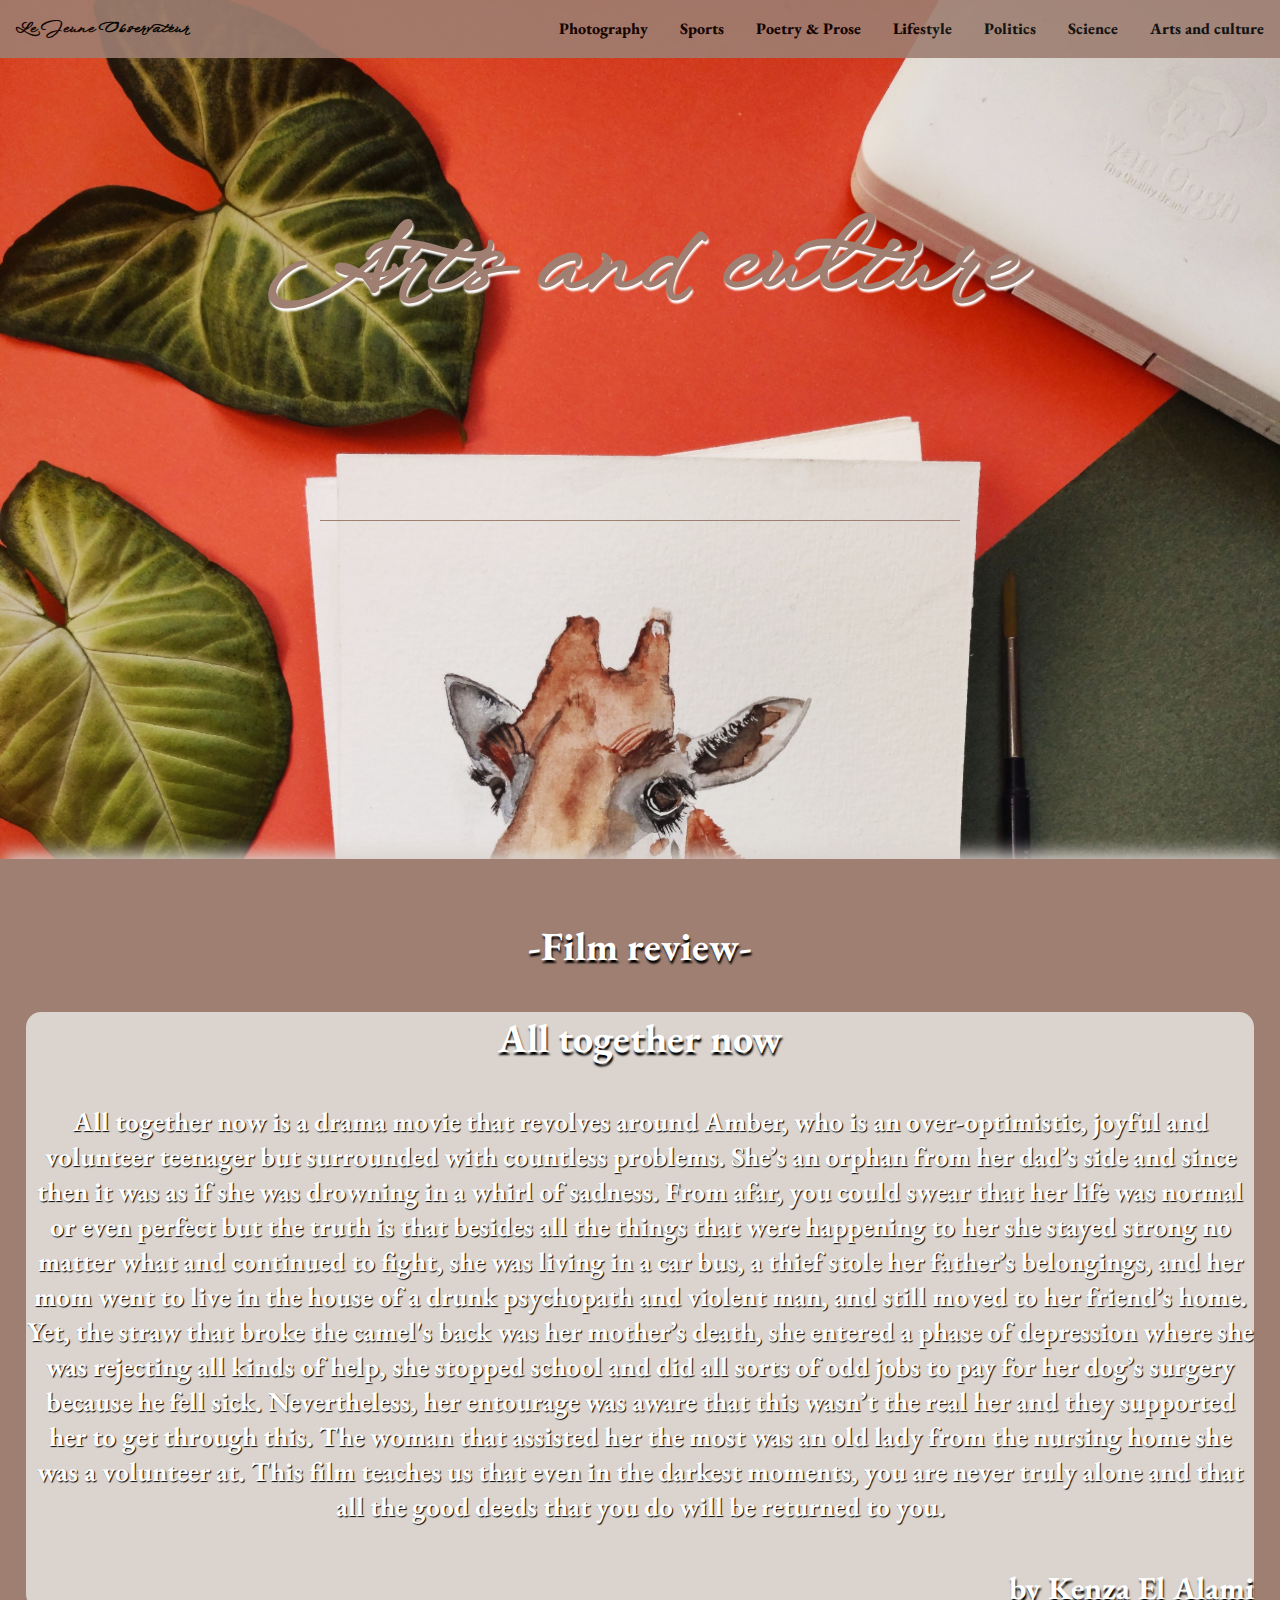
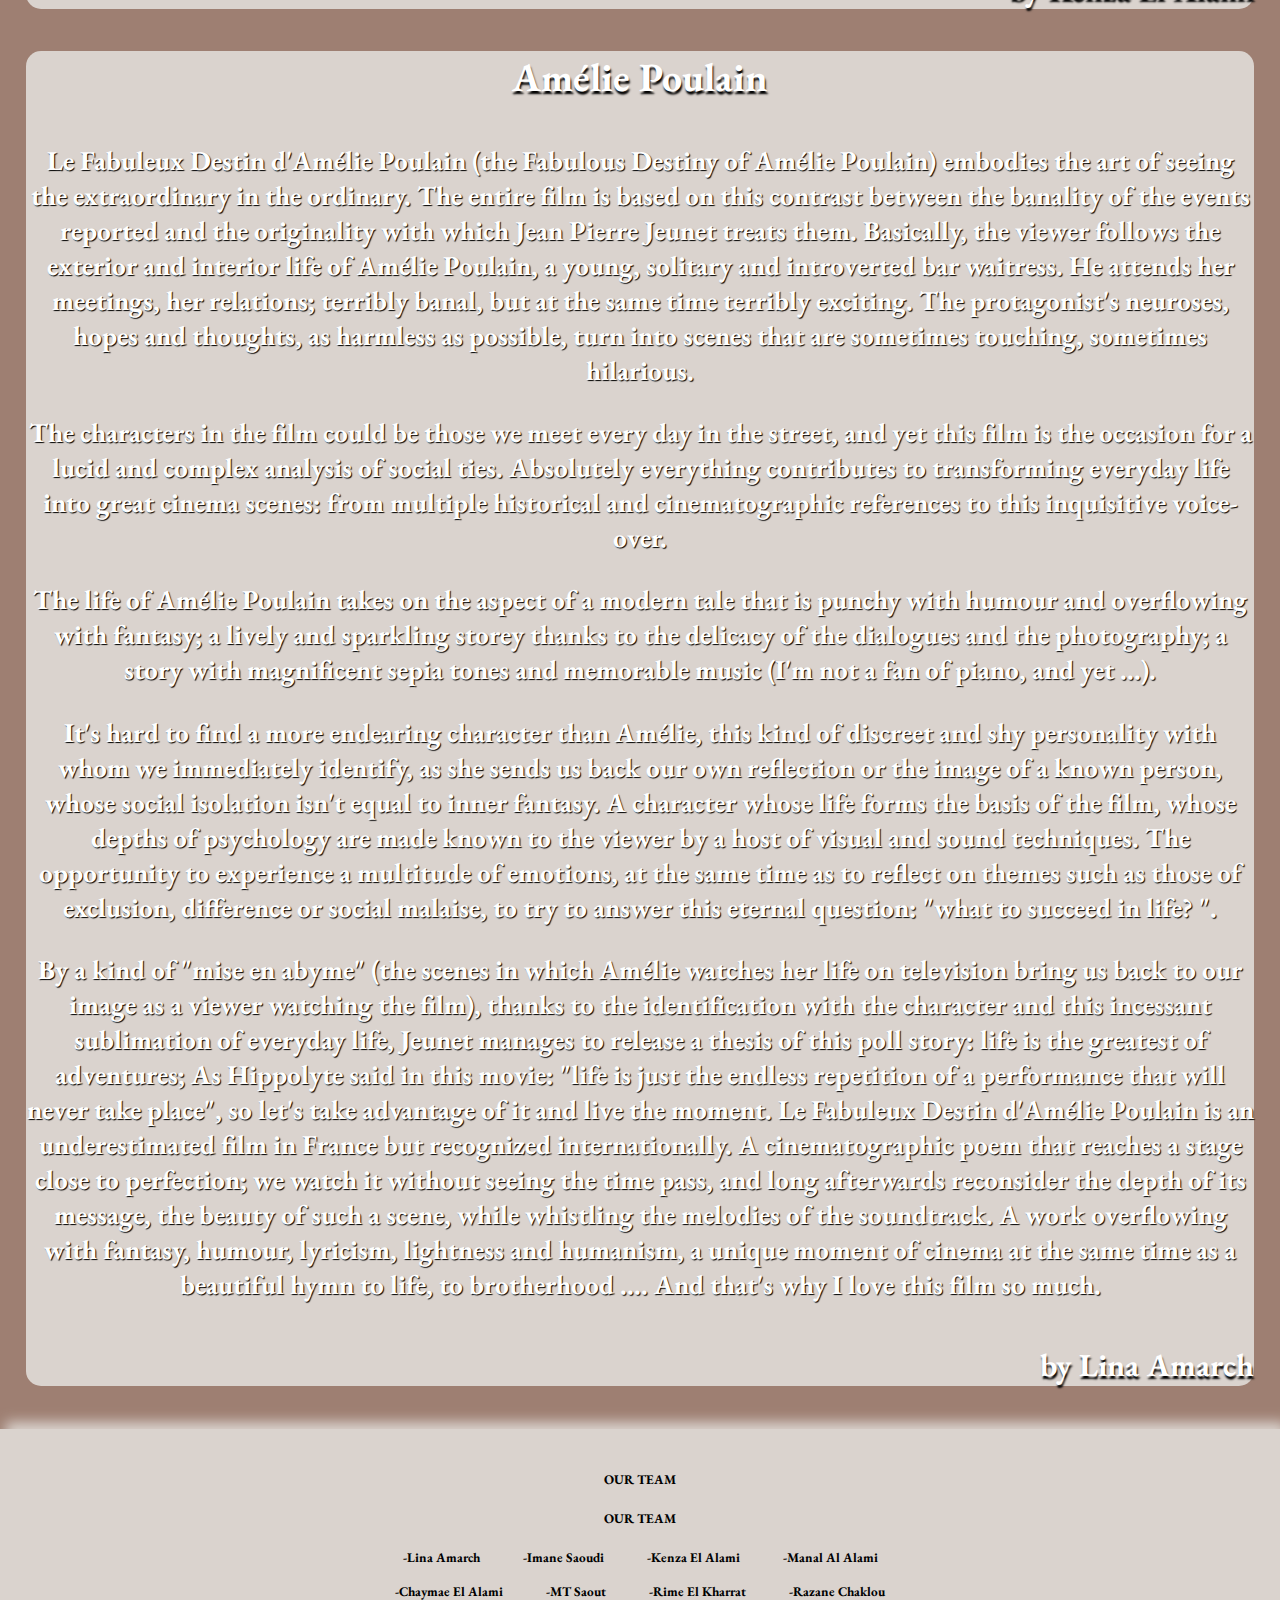
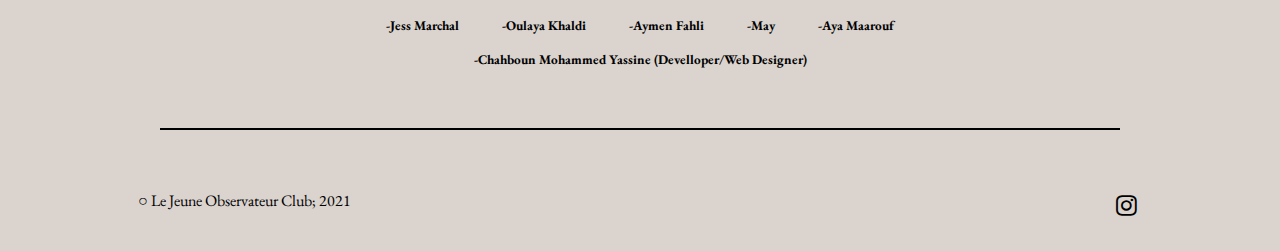
<file: Arts and culture.html>
<!DOCTYPE html>
<html lang="fr">
  <head>
    <meta charset="UTF-8" />

    <title>Le Jeune Observateur</title>

    <link
      rel="stylesheet"
      href="https://cdnjs.cloudflare.com/ajax/libs/font-awesome/4.7.0/css/font-awesome.css"
    />
    <link rel="shortcut icon" href="ZLogo LJO .png" />
    <link rel="stylesheet" href="Arts and culture.css" />
  </head>
  <body>
    <header>
      <nav>
        <ul>
          <li id="logo">
            <a
              href="
            lejeuneobservateur.github.io"
              >Le Jeune Observateur</a
            >
          </li>
          <li><a href="Arts and culture.html">Arts and culture</a></li>
          <li><a href="Science.html">Science</a></li>
          <li><a href="Politics.html">Politics</a></li>
          <li><a href="Lifestyle.html">Lifestyle</a></li>
          <li><a href="Poeme.html">Poetry & Prose</a></li>
          <li><a href="Sports.html">Sports</a></li>
          <li><a href="Photography.html">Photography</a></li>
        </ul>
      </nav>
      <div id="imagePrincipale">
        <h1>Arts and culture</h1>
        <br />
        <br />
        <div id="premierTrait"></div>
        <br />
        <br />
      </div>
    </header>
    <footer>
      <br />
      <h3>-Film review-</h3>
      <section id="Article1">
        <h3>All together now</h3>
        <p>
          All together now is a drama movie that revolves around Amber, who is
          an over-optimistic, joyful and volunteer teenager but surrounded with
          countless problems. She’s an orphan from her dad’s side and since then
          it was as if she was drowning in a whirl of sadness. From afar, you
          could swear that her life was normal or even perfect but the truth is
          that besides all the things that were happening to her she stayed
          strong no matter what and continued to fight, she was living in a car
          bus, a thief stole her father’s belongings, and her mom went to live
          in the house of a drunk psychopath and violent man, and still moved to
          her friend’s home. Yet, the straw that broke the camel's back was her
          mother’s death, she entered a phase of depression where she was
          rejecting all kinds of help, she stopped school and did all sorts of
          odd jobs to pay for her dog’s surgery because he fell sick.
          Nevertheless, her entourage was aware that this wasn’t the real her
          and they supported her to get through this. The woman that assisted
          her the most was an old lady from the nursing home she was a volunteer
          at. This film teaches us that even in the darkest moments, you are
          never truly alone and that all the good deeds that you do will be
          returned to you.
        </p>
        <h4>by Kenza El Alami</h4>
      </section>
      <section id="Article2">
        <h3>Amélie Poulain</h3>
        <p>
          Le Fabuleux Destin d'Amélie Poulain (the Fabulous Destiny of Amélie
          Poulain) embodies the art of seeing the extraordinary in the ordinary.
          The entire film is based on this contrast between the banality of the
          events reported and the originality with which Jean Pierre Jeunet
          treats them. Basically, the viewer follows the exterior and interior
          life of Amélie Poulain, a young, solitary and introverted bar
          waitress. He attends her meetings, her relations; terribly banal, but
          at the same time terribly exciting. The protagonist's neuroses, hopes
          and thoughts, as harmless as possible, turn into scenes that are
          sometimes touching, sometimes hilarious.
        </p>
        <p>
          The characters in the film could be those we meet every day in the
          street, and yet this film is the occasion for a lucid and complex
          analysis of social ties. Absolutely everything contributes to
          transforming everyday life into great cinema scenes: from multiple
          historical and cinematographic references to this inquisitive
          voice-over.
        </p>
        <p>
          The life of Amélie Poulain takes on the aspect of a modern tale that
          is punchy with humour and overflowing with fantasy; a lively and
          sparkling storey thanks to the delicacy of the dialogues and the
          photography; a story with magnificent sepia tones and memorable music
          (I'm not a fan of piano, and yet ...).
        </p>
        <p>
          It's hard to find a more endearing character than Amélie, this kind of
          discreet and shy personality with whom we immediately identify, as she
          sends us back our own reflection or the image of a known person, whose
          social isolation isn't equal to inner fantasy. A character whose life
          forms the basis of the film, whose depths of psychology are made known
          to the viewer by a host of visual and sound techniques. The
          opportunity to experience a multitude of emotions, at the same time as
          to reflect on themes such as those of exclusion, difference or social
          malaise, to try to answer this eternal question: "what to succeed in
          life? ".
        </p>
        <p>
          By a kind of "mise en abyme" (the scenes in which Amélie watches her
          life on television bring us back to our image as a viewer watching the
          film), thanks to the identification with the character and this
          incessant sublimation of everyday life, Jeunet manages to release a
          thesis of this poll story: life is the greatest of adventures; As
          Hippolyte said in this movie: "life is just the endless repetition of
          a performance that will never take place", so let's take advantage of
          it and live the moment. Le Fabuleux Destin d'Amélie Poulain is an
          underestimated film in France but recognized internationally. A
          cinematographic poem that reaches a stage close to perfection; we
          watch it without seeing the time pass, and long afterwards reconsider
          the depth of its message, the beauty of such a scene, while whistling
          the melodies of the soundtrack. A work overflowing with fantasy,
          humour, lyricism, lightness and humanism, a unique moment of cinema at
          the same time as a beautiful hymn to life, to brotherhood .... And
          that's why I love this film so much.
        </p>
        <h4>by Lina Amarch</h4>
      </section>
      <section id="Article3"></section>
      <section class="footer">
        <div id="clubMembers">
          <h5>
            <h5>OUR TEAM</h5>
            <h5>OUR TEAM</h5>
            <h5>
              <span>-Lina Amarch</span>
              <span>-Imane Saoudi</span>
              <span>-Kenza El Alami</span>
              <span>-Manal Al Alami</span>
              <br />
              <br />
              <span>-Chaymae El Alami</span>
              <span>-MT Saout</span>
              <span>-Rime El Kharrat</span>
              <span>-Razane Chaklou</span>
              <br />
              <br />
              <span>-Jess Marchal</span>
              <span>-Oulaya Khaldi</span>
              <span>-Aymen Fahli</span>
              <span>-May</span>
              <span>-Aya Maarouf</span>
              <br />
              <br />
              <span>-Chahboun Mohammed Yassine (Develloper/Web Designer)</span>
            </h5>
          </h5>
        </div>
        <div id="deuxiemeTrait"></div>
        <div id="copyrightEtIcons">
          <div id="copyright">
            <span>○ Le Jeune Observateur Club; 2021</span>
          </div>
          <div id="icons">
            <a href="https://www.instagram.com/lejeuneobservateur/"
              ><i class="fa fa-instagram"></i
            ></a>
          </div>
        </div>
      </section>
    </footer>
  </body>
</html>
</file>
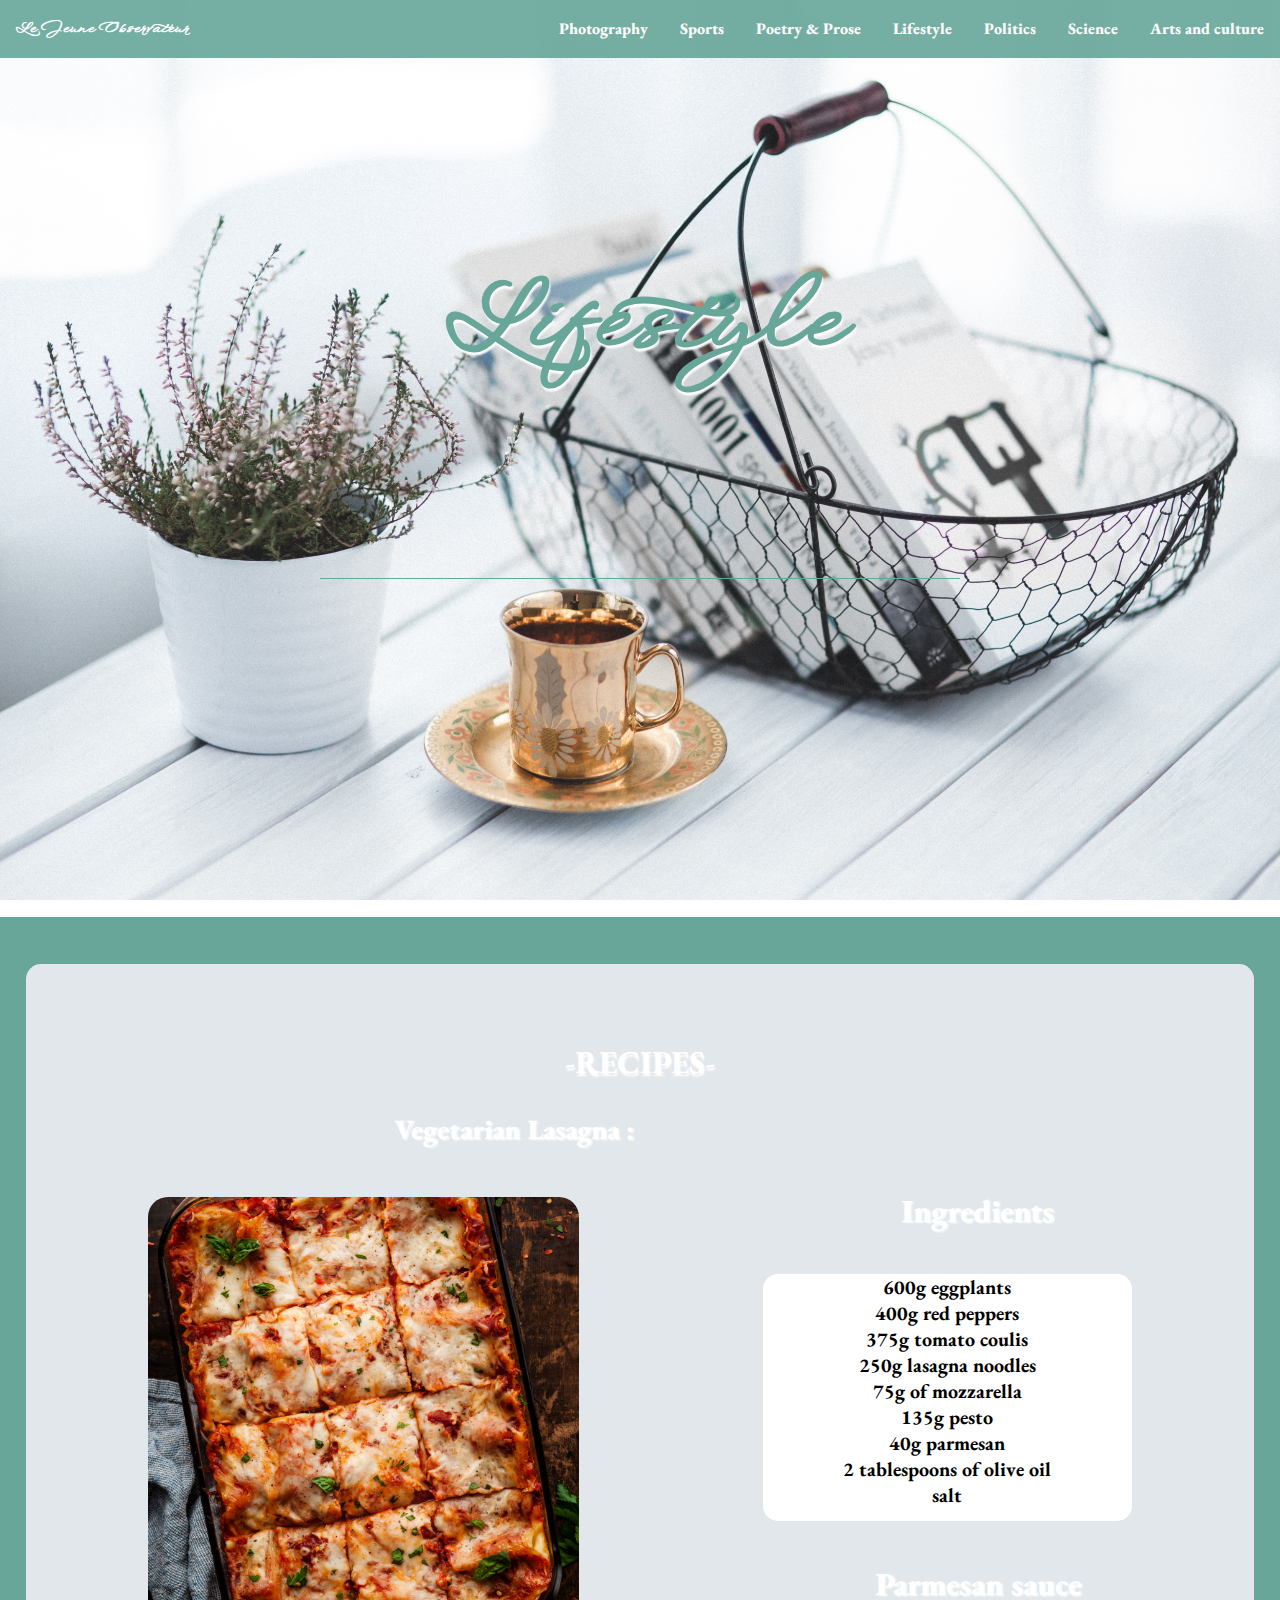
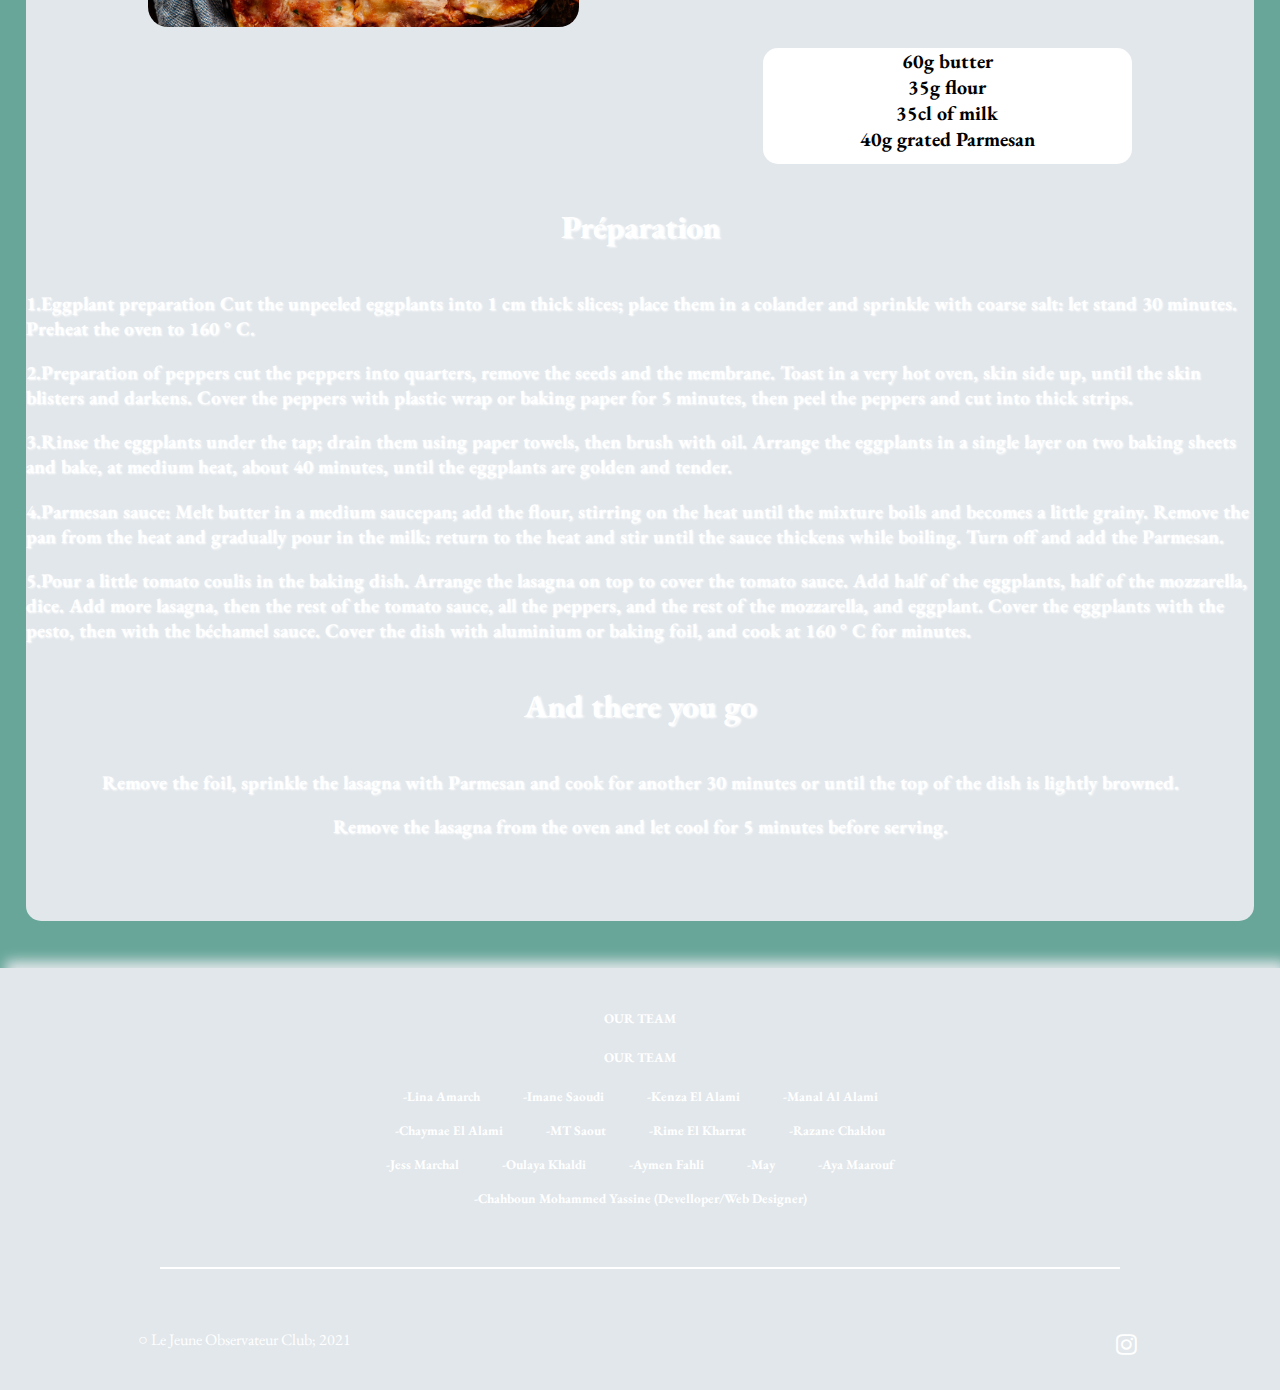
<file: Lifestyle.html>
<!DOCTYPE html>
<html lang="fr">
  <head>
    <meta charset="UTF-8" />

    <title>Le Jeune Observateur</title>

    <link
      rel="stylesheet"
      href="https://cdnjs.cloudflare.com/ajax/libs/font-awesome/4.7.0/css/font-awesome.css"
    />
    <link rel="shortcut icon" href="ZLogo LJO .png" />
    <link rel="stylesheet" href="Lifestyle.css" />
  </head>
  <body>
    <header>
      <nav>
        <ul>
          <li id="logo"><a href="
            lejeuneobservateur.github.io">Le Jeune Observateur</a></li>
          <li><a href="Arts and culture.html">Arts and culture</a></li>
          <li><a href="Science.html">Science</a></li>
          <li><a href="Politics.html">Politics</a></li>
          <li><a href="Lifestyle.html">Lifestyle</a></li>
          <li><a href="Poeme.html">Poetry & Prose</a></li>
          <li><a href="Sports.html">Sports</a></li>
          <li><a href="Photography.html">Photography</a></li>
        </ul>
      </nav>
      <div id="imagePrincipale">
        <h1>Lifestyle</h1>
        <br />
        <br />
        <div id="premierTrait"></div>
        <br />
        <br />
      </div>
    </header>
    <footer>
      <section id="Recipe">
        <br />
        <div id="Article1">
          <br />
          <h2>-Recipes-</h2>
          <h3>Vegetarian Lasagna :</h3>
          <img
            id="VegetarianLasagna"
            src="XVegetarian lasagna.jpg"
            alt="Vegetarian lasagna"
          />
          <h4>Ingredients</h4>
          <ul>
            <li>600g eggplants</li>
            <li>400g red peppers</li>
            <li>375g tomato coulis</li>
            <li>250g lasagna noodles</li>
            <li>75g of mozzarella</li>
            <li>135g pesto</li>
            <li>40g parmesan</li>
            <li>2 tablespoons of olive oil</li>
            <li>salt</li>
          </ul>
          <h4>Parmesan sauce</h4>
          <ul>
            <li>60g butter</li>
            <li>35g flour</li>
            <li>35cl of milk</li>
            <li>40g grated Parmesan</li>
          </ul>
          <h4 id="Prepa">Préparation</h4>
          <p>
            1.Eggplant preparation Cut the unpeeled eggplants into 1 cm thick
            slices; place them in a colander and sprinkle with coarse salt: let
            stand 30 minutes. Preheat the oven to 160 ° C.
          </p>
          <p>
            2.Preparation of peppers cut the peppers into quarters, remove the
            seeds and the membrane. Toast in a very hot oven, skin side up,
            until the skin blisters and darkens. Cover the peppers with plastic
            wrap or baking paper for 5 minutes, then peel the peppers and cut
            into thick strips.
          </p>
          <p>
            3.Rinse the eggplants under the tap; drain them using paper towels,
            then brush with oil. Arrange the eggplants in a single layer on two
            baking sheets and bake, at medium heat, about 40 minutes, until the
            eggplants are golden and tender.
          </p>
          <p>
            4.Parmesan sauce: Melt butter in a medium saucepan; add the flour,
            stirring on the heat until the mixture boils and becomes a little
            grainy. Remove the pan from the heat and gradually pour in the milk:
            return to the heat and stir until the sauce thickens while boiling.
            Turn off and add the Parmesan.
          </p>
          <p>
            5.Pour a little tomato coulis in the baking dish. Arrange the
            lasagna on top to cover the tomato sauce. Add half of the eggplants,
            half of the mozzarella, dice. Add more lasagna, then the rest of the
            tomato sauce, all the peppers, and the rest of the mozzarella, and
            eggplant. Cover the eggplants with the pesto, then with the béchamel
            sauce. Cover the dish with aluminium or baking foil, and cook at 160
            ° C for minutes.
          </p>
          <h4 id="Prepa">And there you go</h4>
          <p id="AndThereYouGo">
            Remove the foil, sprinkle the lasagna with Parmesan and cook for
            another 30 minutes or until the top of the dish is lightly browned.
          </p>
          <p id="AndThereYouGo">
            Remove the lasagna from the oven and let cool for 5 minutes before
            serving.
          </p>
          <br />
          <br />
          <br />
        </div>
        <br />
      </section>
      <section class="footer">
        <div id="clubMembers">
          <p>
            <h5>OUR TEAM</h5>
            <h5>OUR TEAM</h5>
            <h5>
              <span>-Lina Amarch</span>
              <span>-Imane Saoudi</span>
              <span>-Kenza El Alami</span>
              <span>-Manal Al Alami</span>
              <br />
              <br />
              <span>-Chaymae El Alami</span>
              <span>-MT Saout</span>
              <span>-Rime El Kharrat</span>
              <span>-Razane Chaklou</span>
              <br />
              <br />
              <span>-Jess Marchal</span>
              <span>-Oulaya Khaldi</span>
              <span>-Aymen Fahli</span>
              <span>-May</span>
              <span>-Aya Maarouf</span>
              <br />
              <br />
              <span>-Chahboun Mohammed Yassine (Develloper/Web Designer)</span>
            </h5>
          </p>
        </div>
        <div id="deuxiemeTrait"></div>
        <div id="copyrightEtIcons">
          <div id="copyright">
            <span>○ Le Jeune Observateur Club; 2021</span>
          </div>
          <div id="icons">
            <a href="https://www.instagram.com/lejeuneobservateur/"
              ><i class="fa fa-instagram"></i
            ></a>
          </div>
        </div>
      </section>
    </footer>
  </body>
</html>
</file>
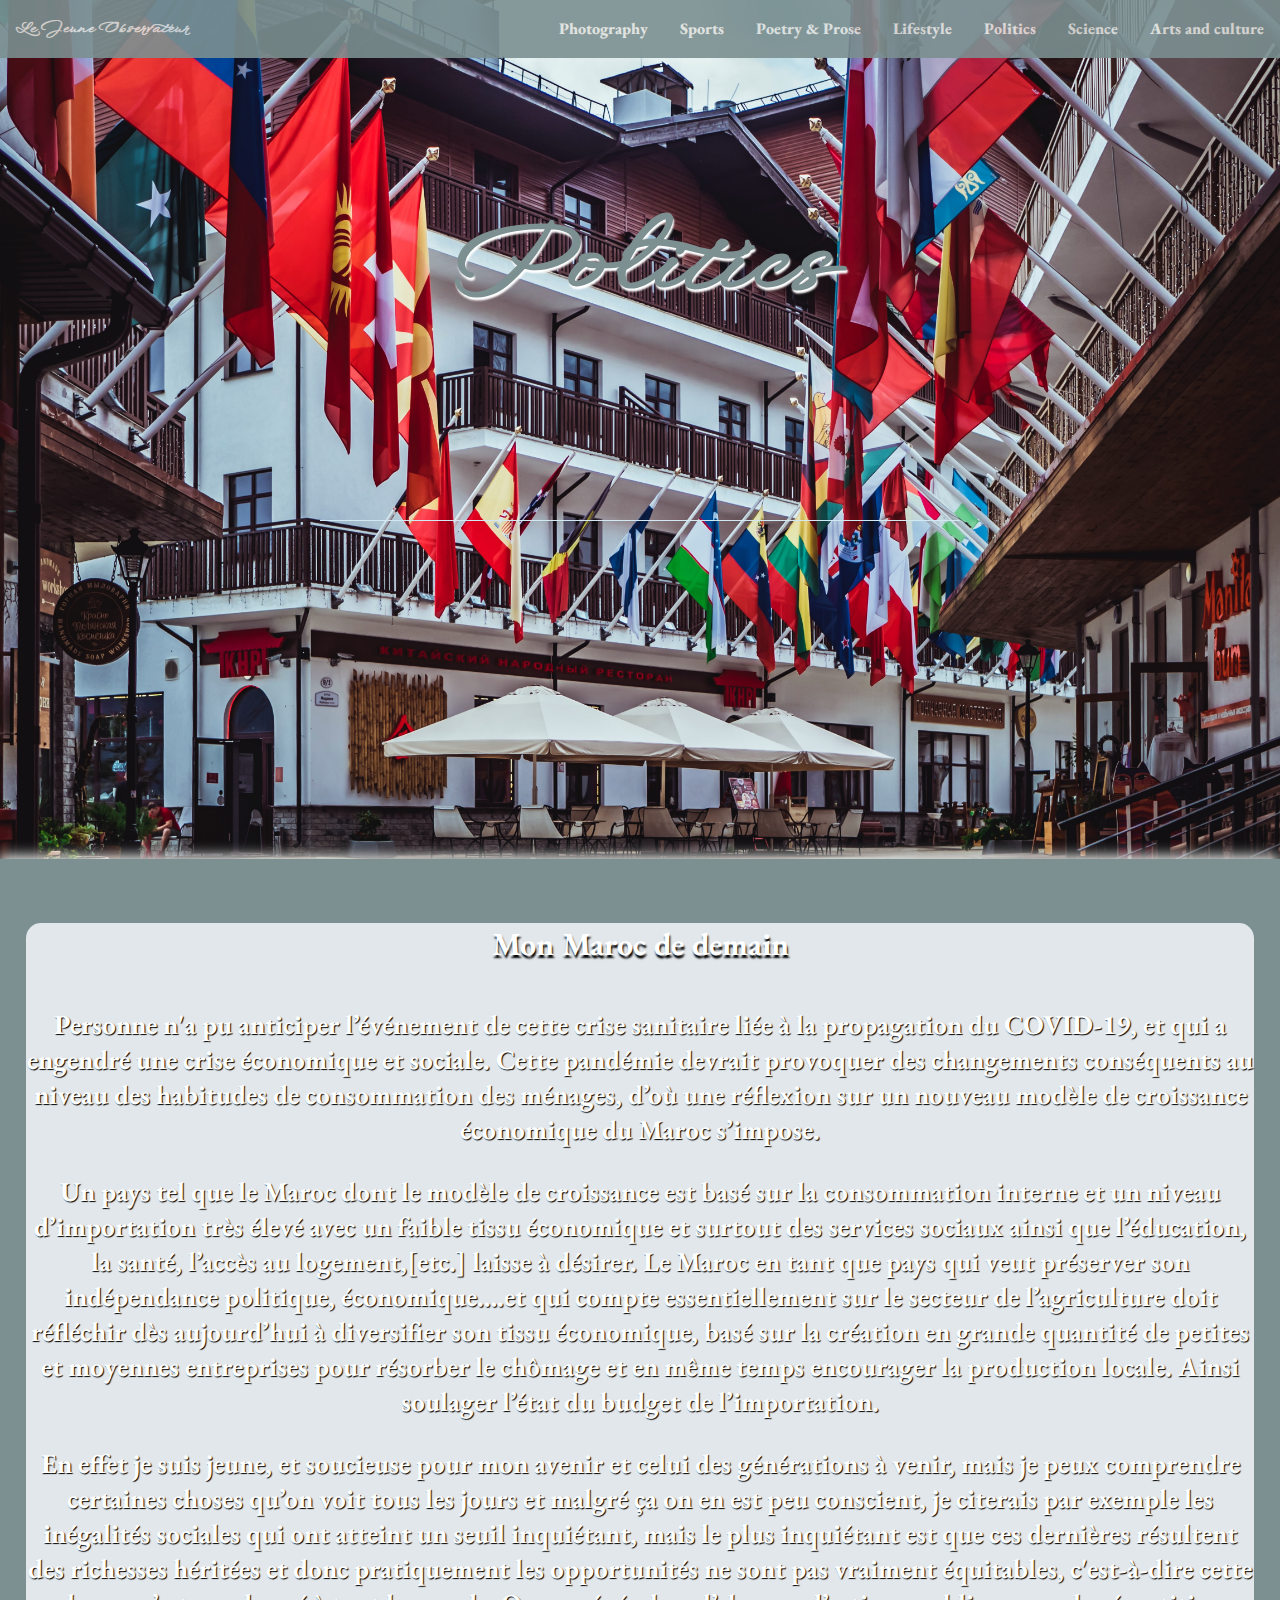
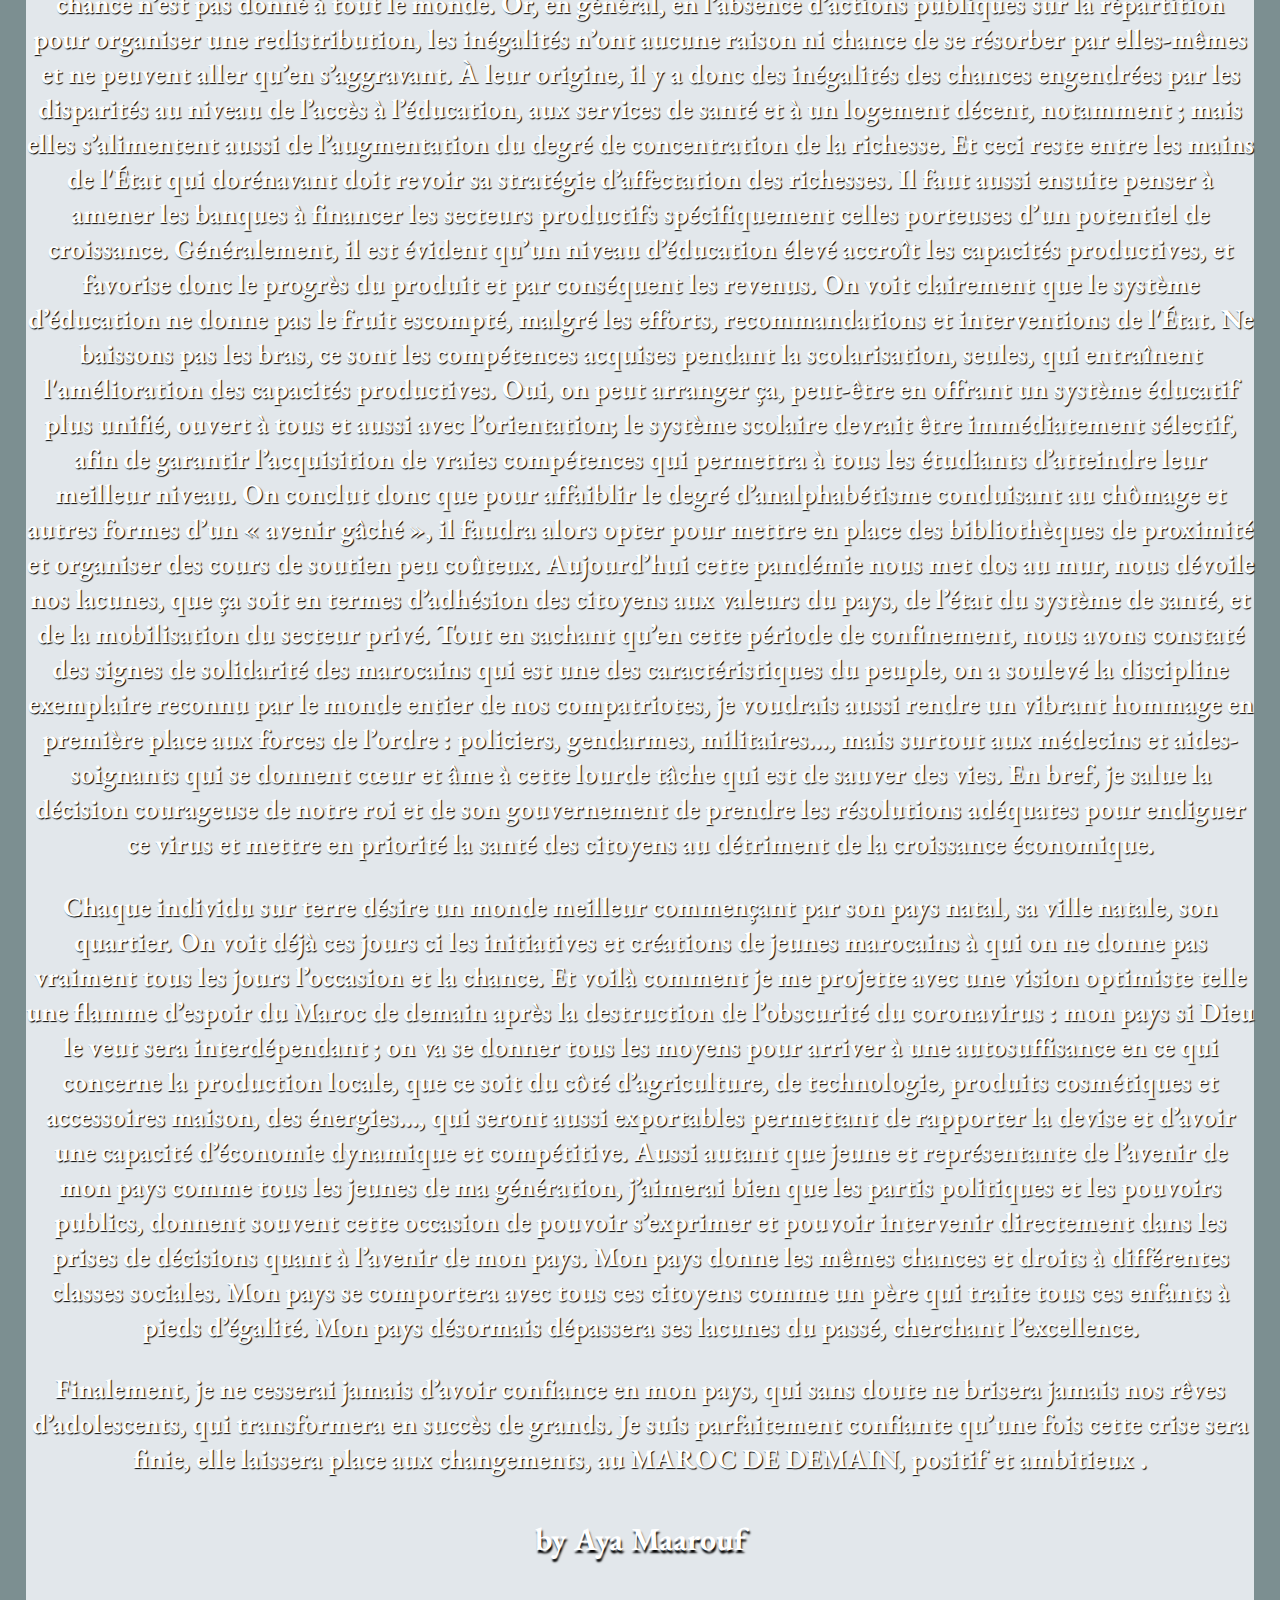
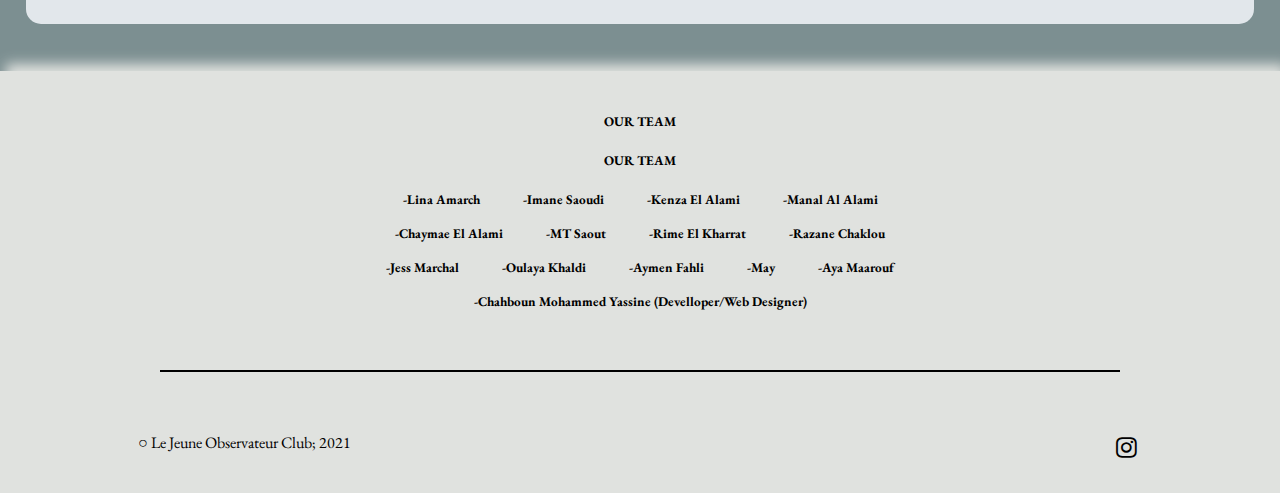
<file: Politics.html>
<!DOCTYPE html>
<html lang="fr">
  <head>
    <meta charset="UTF-8" />

    <title>Le Jeune Observateur</title>

    <link
      rel="stylesheet"
      href="https://cdnjs.cloudflare.com/ajax/libs/font-awesome/4.7.0/css/font-awesome.css"
    />
    <link rel="shortcut icon" href="ZLogo LJO .png" />
    <link rel="stylesheet" href="Politics.css" />
  </head>
  <body>
    <header>
      <nav>
        <ul>
          <li id="logo">
            <a
              href="
            lejeuneobservateur.github.io"
              >Le Jeune Observateur</a
            >
          </li>
          <li><a href="Arts and culture.html">Arts and culture</a></li>
          <li><a href="Science.html">Science</a></li>
          <li><a href="Politics.html">Politics</a></li>
          <li><a href="Lifestyle.html">Lifestyle</a></li>
          <li><a href="Poeme.html">Poetry & Prose</a></li>
          <li><a href="Sports.html">Sports</a></li>
          <li><a href="Photography.html">Photography</a></li>
        </ul>
      </nav>
      <div id="imagePrincipale">
        <h1>Politics</h1>
        <br />
        <br />
        <div id="premierTrait"></div>
        <br />
        <br />
      </div>
    </header>
    <footer>
      <section id="Politics">
        <br />
        <div id="Article1">
          <h4>Mon Maroc de demain</h4>
          <p>
            Personne n'a pu anticiper l’événement de cette crise sanitaire liée
            à la propagation du COVID-19, et qui a engendré une crise économique
            et sociale. Cette pandémie devrait provoquer des changements
            conséquents au niveau des habitudes de consommation des ménages,
            d’où une réflexion sur un nouveau modèle de croissance économique du
            Maroc s’impose.
          </p>
          <p>
            Un pays tel que le Maroc dont le modèle de croissance est basé sur
            la consommation interne et un niveau d’importation très élevé avec
            un faible tissu économique et surtout des services sociaux ainsi que
            l’éducation, la santé, l’accès au logement,[etc.] laisse à désirer.
            Le Maroc en tant que pays qui veut préserver son indépendance
            politique, économique….et qui compte essentiellement sur le secteur
            de l’agriculture doit réfléchir dès aujourd’hui à diversifier son
            tissu économique, basé sur la création en grande quantité de petites
            et moyennes entreprises pour résorber le chômage et en même temps
            encourager la production locale. Ainsi soulager l’état du budget de
            l’importation.
          </p>
          <p>
            En effet je suis jeune, et soucieuse pour mon avenir et celui des
            générations à venir, mais je peux comprendre certaines choses qu’on
            voit tous les jours et malgré ça on en est peu conscient, je
            citerais par exemple les inégalités sociales qui ont atteint un
            seuil inquiétant, mais le plus inquiétant est que ces dernières
            résultent des richesses héritées et donc pratiquement les
            opportunités ne sont pas vraiment équitables, c'est-à-dire cette
            chance n’est pas donné à tout le monde. Or, en général, en l’absence
            d’actions publiques sur la répartition pour organiser une
            redistribution, les inégalités n’ont aucune raison ni chance de se
            résorber par elles-mêmes et ne peuvent aller qu’en s’aggravant. À
            leur origine, il y a donc des inégalités des chances engendrées par
            les disparités au niveau de l’accès à l’éducation, aux services de
            santé et à un logement décent, notamment ; mais elles s’alimentent
            aussi de l’augmentation du degré de concentration de la richesse. Et
            ceci reste entre les mains de l'État qui dorénavant doit revoir sa
            stratégie d’affectation des richesses. Il faut aussi ensuite penser
            à amener les banques à financer les secteurs productifs
            spécifiquement celles porteuses d’un potentiel de croissance.
            Généralement, il est évident qu’un niveau d’éducation élevé accroît
            les capacités productives, et favorise donc le progrès du produit et
            par conséquent les revenus. On voit clairement que le système
            d’éducation ne donne pas le fruit escompté, malgré les efforts,
            recommandations et interventions de l'État. Ne baissons pas les
            bras, ce sont les compétences acquises pendant la scolarisation,
            seules, qui entraînent l'amélioration des capacités productives.
            Oui, on peut arranger ça, peut-être en offrant un système éducatif
            plus unifié, ouvert à tous et aussi avec l’orientation; le système
            scolaire devrait être immédiatement sélectif, afin de garantir
            l’acquisition de vraies compétences qui permettra à tous les
            étudiants d’atteindre leur meilleur niveau. On conclut donc que pour
            affaiblir le degré d’analphabétisme conduisant au chômage et autres
            formes d’un « avenir gâché », il faudra alors opter pour mettre en
            place des bibliothèques de proximité et organiser des cours de
            soutien peu coûteux. Aujourd’hui cette pandémie nous met dos au mur,
            nous dévoile nos lacunes, que ça soit en termes d’adhésion des
            citoyens aux valeurs du pays, de l’état du système de santé, et de
            la mobilisation du secteur privé. Tout en sachant qu’en cette
            période de confinement, nous avons constaté des signes de solidarité
            des marocains qui est une des caractéristiques du peuple, on a
            soulevé la discipline exemplaire reconnu par le monde entier de nos
            compatriotes, je voudrais aussi rendre un vibrant hommage en
            première place aux forces de l’ordre : policiers, gendarmes,
            militaires…, mais surtout aux médecins et aides-soignants qui se
            donnent cœur et âme à cette lourde tâche qui est de sauver des vies.
            En bref, je salue la décision courageuse de notre roi et de son
            gouvernement de prendre les résolutions adéquates pour endiguer ce
            virus et mettre en priorité la santé des citoyens au détriment de la
            croissance économique.
          </p>
          <p>
            Chaque individu sur terre désire un monde meilleur commençant par
            son pays natal, sa ville natale, son quartier. On voit déjà ces
            jours ci les initiatives et créations de jeunes marocains à qui on
            ne donne pas vraiment tous les jours l’occasion et la chance. Et
            voilà comment je me projette avec une vision optimiste telle une
            flamme d’espoir du Maroc de demain après la destruction de
            l’obscurité du coronavirus : mon pays si Dieu le veut sera
            interdépendant ; on va se donner tous les moyens pour arriver à une
            autosuffisance en ce qui concerne la production locale, que ce soit
            du côté d’agriculture, de technologie, produits cosmétiques et
            accessoires maison, des énergies…, qui seront aussi exportables
            permettant de rapporter la devise et d’avoir une capacité d’économie
            dynamique et compétitive. Aussi autant que jeune et représentante de
            l’avenir de mon pays comme tous les jeunes de ma génération,
            j’aimerai bien que les partis politiques et les pouvoirs publics,
            donnent souvent cette occasion de pouvoir s’exprimer et pouvoir
            intervenir directement dans les prises de décisions quant à l’avenir
            de mon pays. Mon pays donne les mêmes chances et droits à
            différentes classes sociales. Mon pays se comportera avec tous ces
            citoyens comme un père qui traite tous ces enfants à pieds
            d’égalité. Mon pays désormais dépassera ses lacunes du passé,
            cherchant l’excellence.
          </p>
          <p>
            Finalement, je ne cesserai jamais d’avoir confiance en mon pays, qui
            sans doute ne brisera jamais nos rêves d’adolescents, qui
            transformera en succès de grands. Je suis parfaitement confiante
            qu’une fois cette crise sera finie, elle laissera place aux
            changements, au MAROC DE DEMAIN, positif et ambitieux .
          </p>
          <h4>by Aya Maarouf</h4>
          <br />
        </div>
        <br />
      </section>
      <section class="footer">
        <div id="clubMembers">
          <h5>
            <h5>OUR TEAM</h5>
            <h5>OUR TEAM</h5>
            <h5>
              <span>-Lina Amarch</span>
              <span>-Imane Saoudi</span>
              <span>-Kenza El Alami</span>
              <span>-Manal Al Alami</span>
              <br />
              <br />
              <span>-Chaymae El Alami</span>
              <span>-MT Saout</span>
              <span>-Rime El Kharrat</span>
              <span>-Razane Chaklou</span>
              <br />
              <br />
              <span>-Jess Marchal</span>
              <span>-Oulaya Khaldi</span>
              <span>-Aymen Fahli</span>
              <span>-May</span>
              <span>-Aya Maarouf</span>
              <br />
              <br />
              <span>-Chahboun Mohammed Yassine (Develloper/Web Designer)</span>
            </h5>
          </h5>
        </div>
        <div id="deuxiemeTrait"></div>
        <div id="copyrightEtIcons">
          <div id="copyright">
            <span>○ Le Jeune Observateur Club; 2021</span>
          </div>
          <div id="icons">
            <a href="https://www.instagram.com/lejeuneobservateur/"
              ><i class="fa fa-instagram"></i
            ></a>
          </div>
        </div>
      </section>
    </footer>
  </body>
</html>
</file>
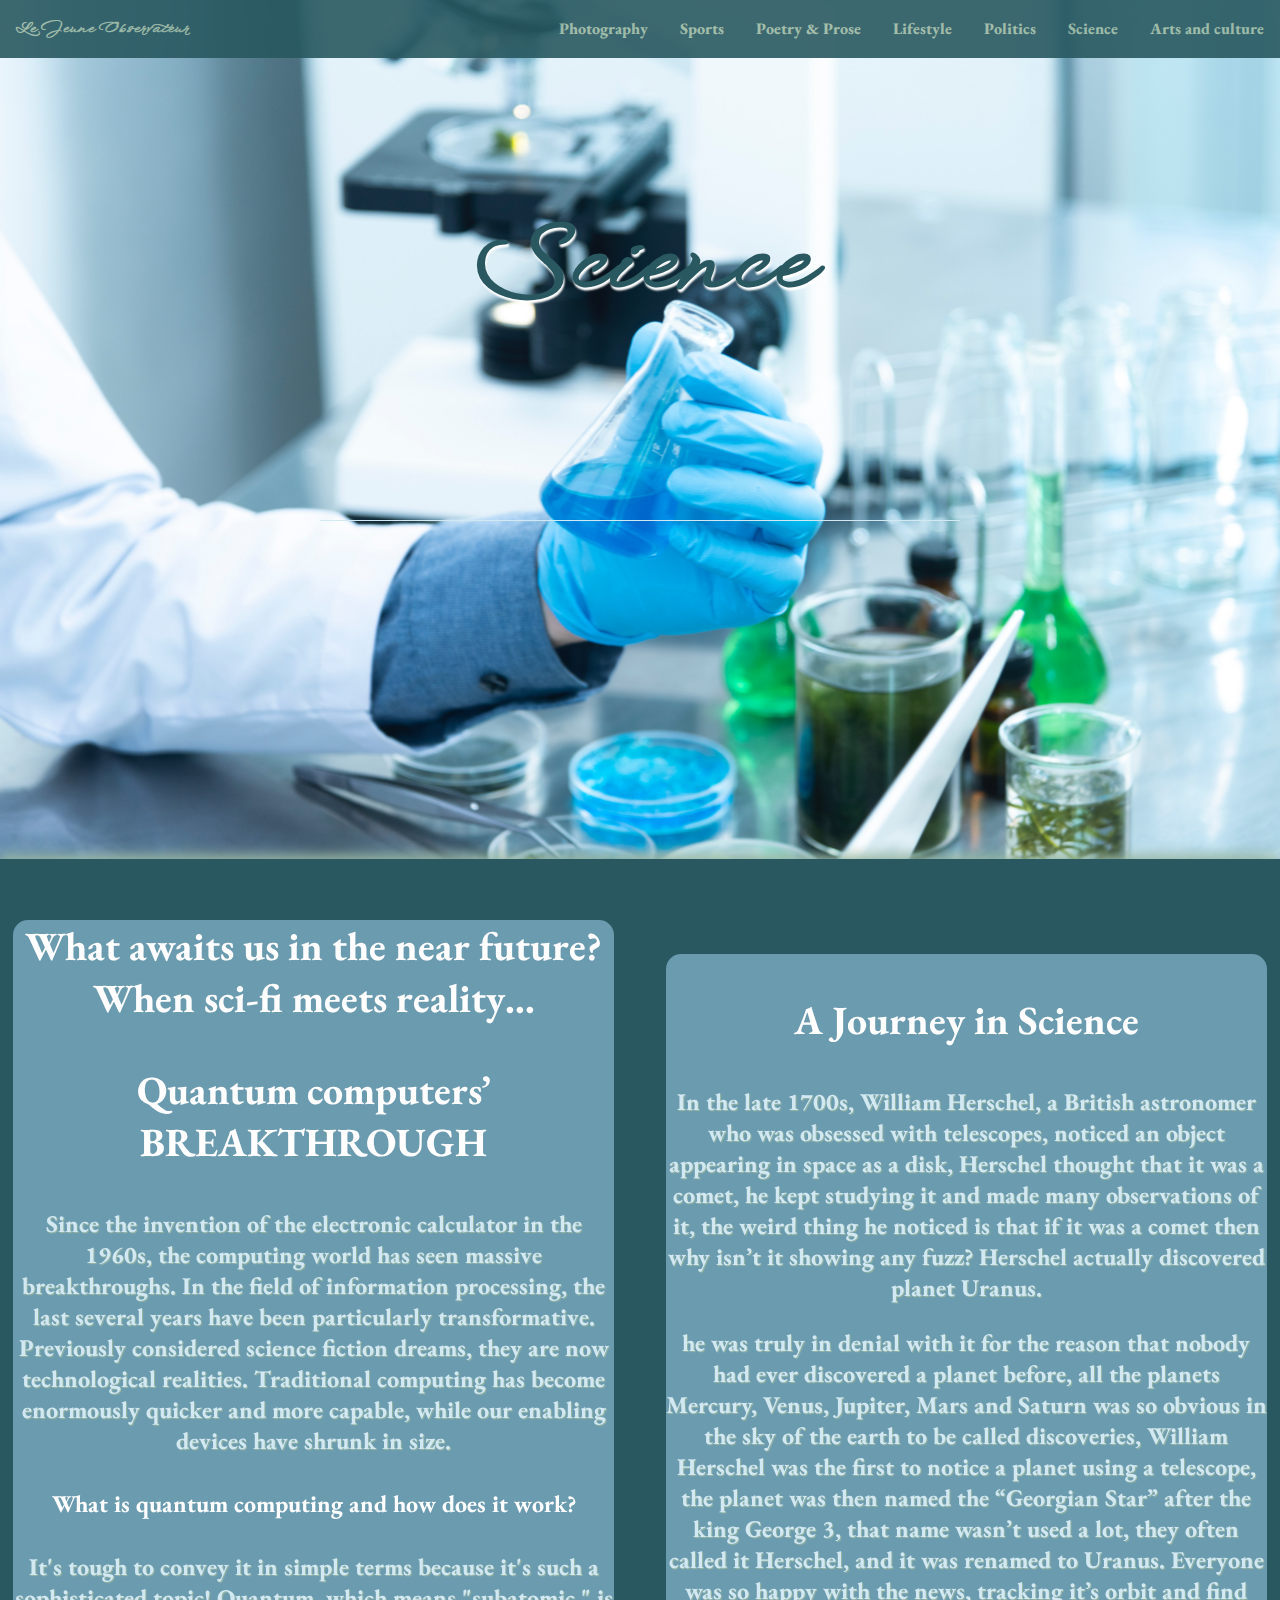
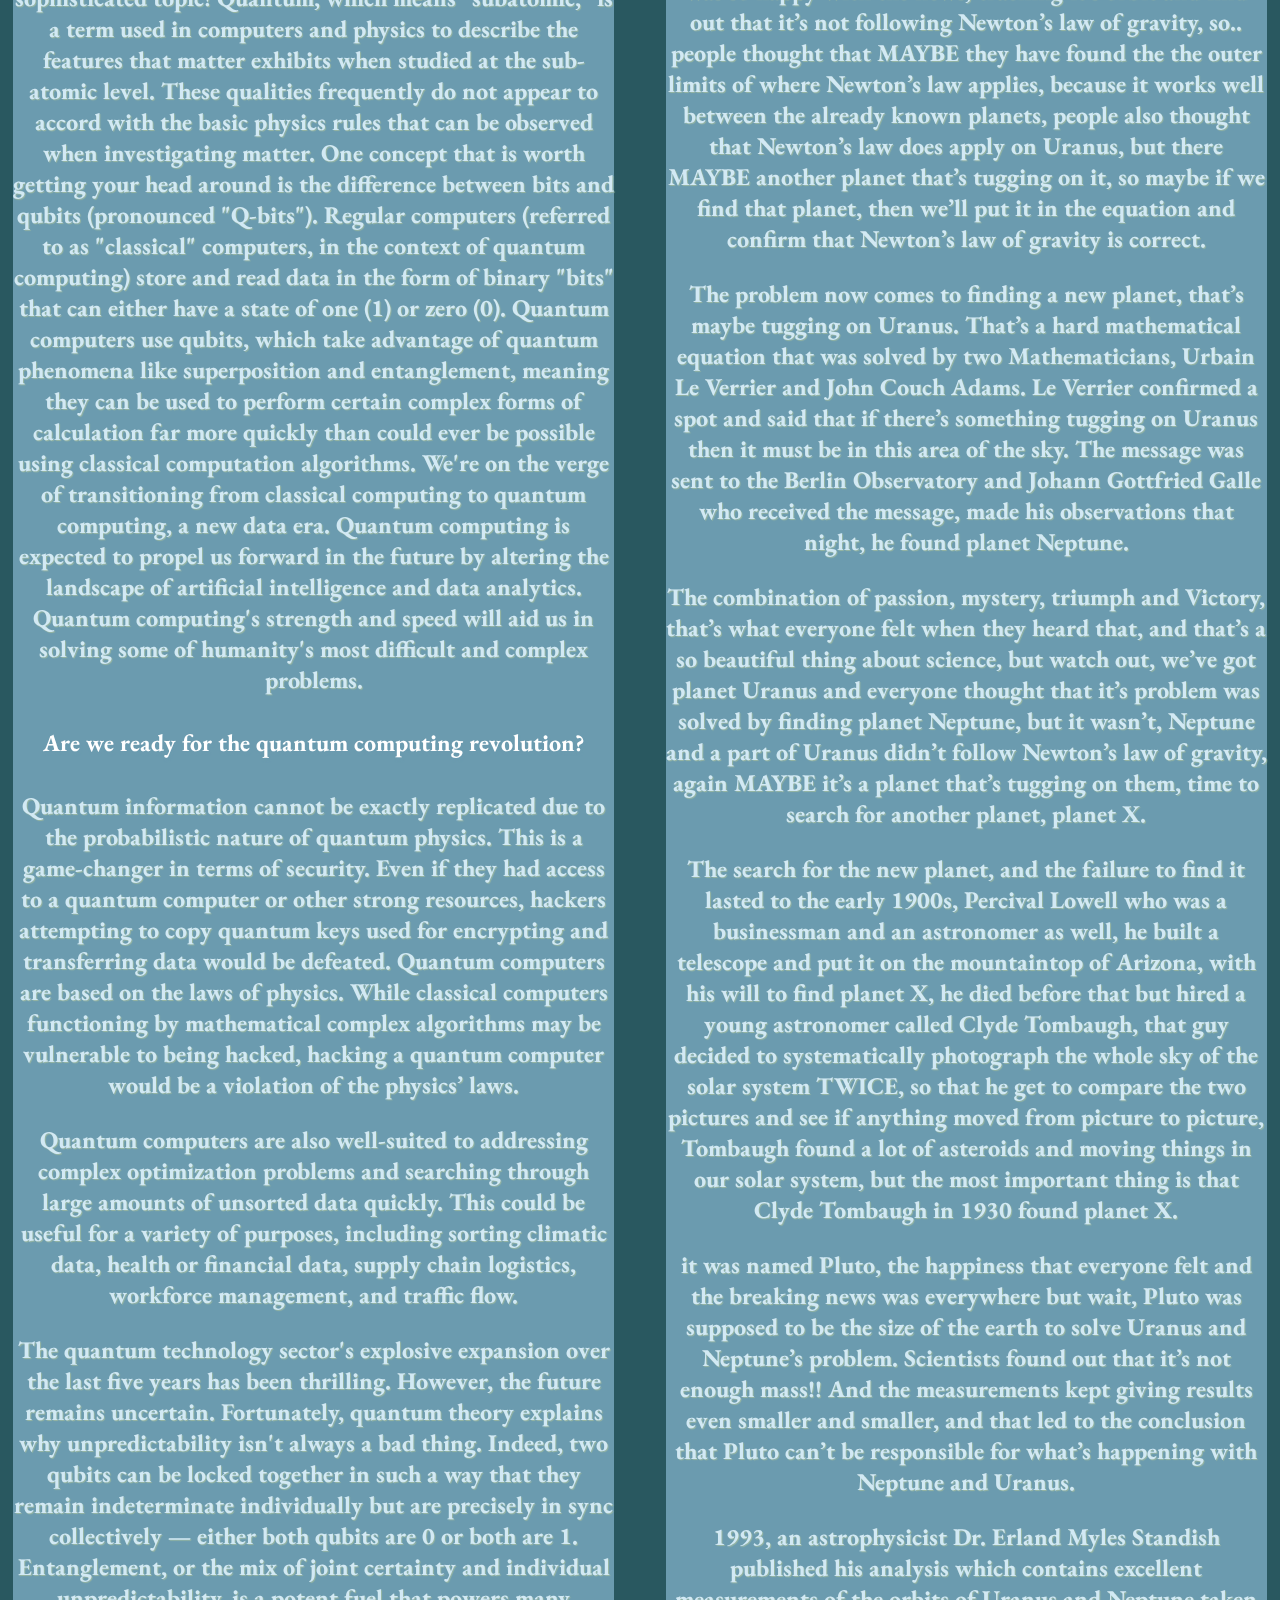
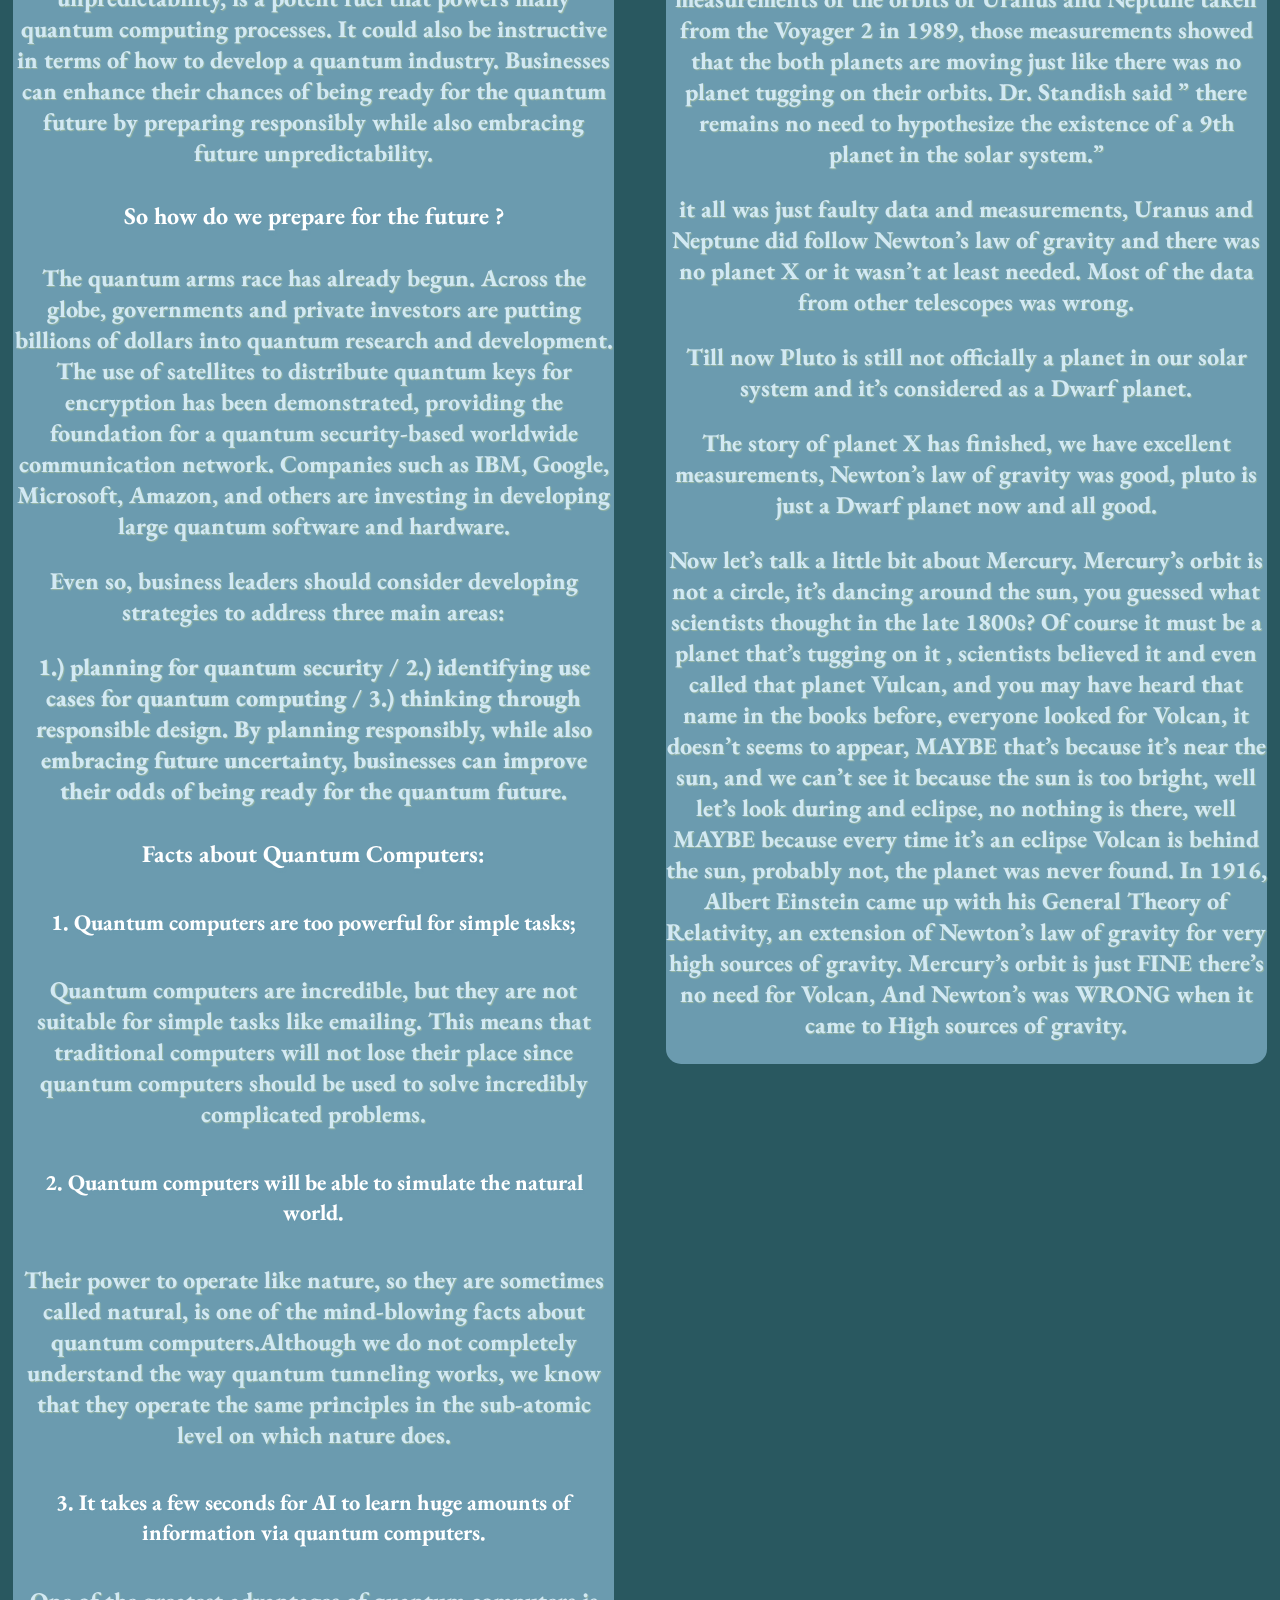
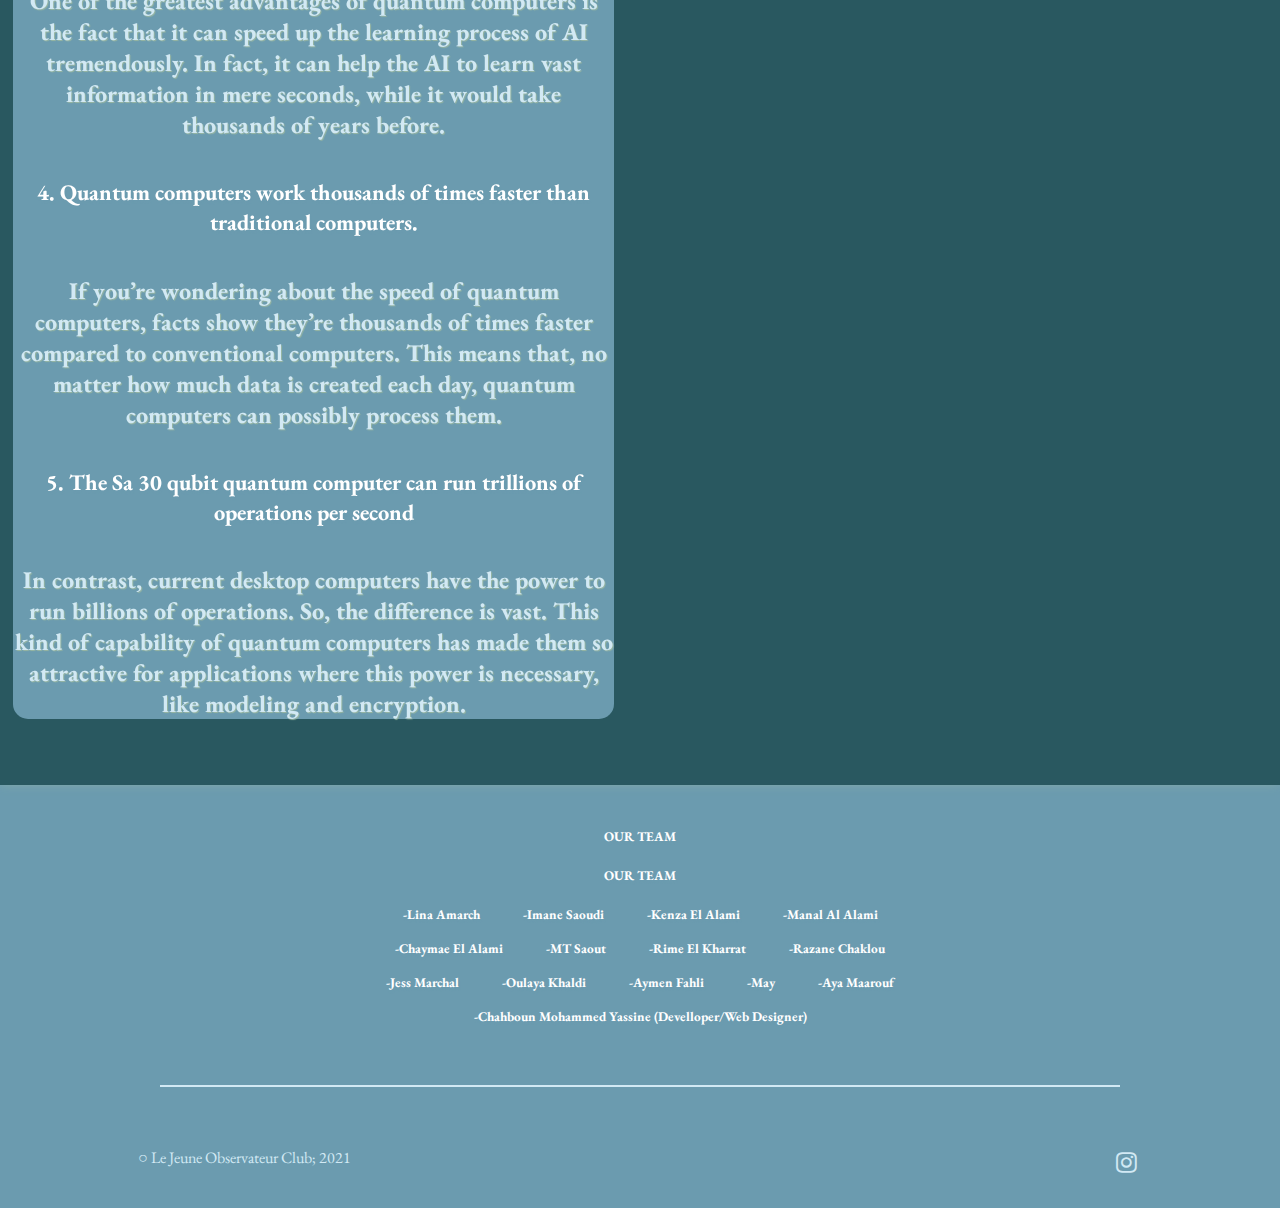
<file: Science.html>
<!DOCTYPE html>
<html lang="fr">
  <head>
    <meta charset="UTF-8" />

    <title>Le Jeune Observateur</title>

    <link
      rel="stylesheet"
      href="https://cdnjs.cloudflare.com/ajax/libs/font-awesome/4.7.0/css/font-awesome.css"
    />
    <link rel="shortcut icon" href="ZLogo LJO .png" />
    <link rel="stylesheet" href="Science.css" />
  </head>
  <body>
    <header>
      <nav>
        <ul>
          <li id="logo"><a href="
            lejeuneobservateur.github.io">Le Jeune Observateur</a></li>
          <li><a href="Arts and culture.html">Arts and culture</a></li>
          <li><a href="Science.html">Science</a></li>
          <li><a href="Politics.html">Politics</a></li>
          <li><a href="Lifestyle.html">Lifestyle</a></li>
          <li><a href="Poeme.html">Poetry & Prose</a></li>
          <li><a href="Sports.html">Sports</a></li>
          <li><a href="Photography.html">Photography</a></li>
        </ul>
      </nav>
      <div id="imagePrincipale">
        <h1>Science</h1>
        <br />
        <br />
        <div id="premierTrait"></div>
        <br />
        <br />
      </div>
    </header>
    <footer>
      <section id="Science">
        <br />
        <div id="Article1">
          <h3>What awaits us in the near future? When sci-fi meets reality…</h3>
          <h3>Quantum computers’ BREAKTHROUGH</h3>
          <p>
            Since the invention of the electronic calculator in the 1960s, the
            computing world has seen massive breakthroughs. In the field of
            information processing, the last several years have been
            particularly transformative. Previously considered science fiction
            dreams, they are now technological realities. Traditional computing
            has become enormously quicker and more capable, while our enabling
            devices have shrunk in size.
          </p>
          <h4>What is quantum computing and how does it work?</h4>
          <p id="WhatIs">
            It's tough to convey it in simple terms because it's such a
            sophisticated topic! Quantum, which means "subatomic," is a term
            used in computers and physics to describe the features that matter
            exhibits when studied at the sub-atomic level. These qualities
            frequently do not appear to accord with the basic physics rules that
            can be observed when investigating matter. One concept that is worth
            getting your head around is the difference between bits and qubits
            (pronounced "Q-bits"). Regular computers (referred to as "classical"
            computers, in the context of quantum computing) store and read data
            in the form of binary "bits" that can either have a state of one (1)
            or zero (0). Quantum computers use qubits, which take advantage of
            quantum phenomena like superposition and entanglement, meaning they
            can be used to perform certain complex forms of calculation far more
            quickly than could ever be possible using classical computation
            algorithms. We're on the verge of transitioning from classical
            computing to quantum computing, a new data era. Quantum computing is
            expected to propel us forward in the future by altering the
            landscape of artificial intelligence and data analytics. Quantum
            computing's strength and speed will aid us in solving some of
            humanity's most difficult and complex problems.
          </p>
          <h4>Are we ready for the quantum computing revolution?</h4>
          <div id="AreWe">
            <p>
              Quantum information cannot be exactly replicated due to the
              probabilistic nature of quantum physics. This is a game-changer in
              terms of security. Even if they had access to a quantum computer
              or other strong resources, hackers attempting to copy quantum keys
              used for encrypting and transferring data would be defeated.
              Quantum computers are based on the laws of physics. While
              classical computers functioning by mathematical complex algorithms
              may be vulnerable to being hacked, hacking a quantum computer
              would be a violation of the physics’ laws.
            </p>
            <p>
              Quantum computers are also well-suited to addressing complex
              optimization problems and searching through large amounts of
              unsorted data quickly. This could be useful for a variety of
              purposes, including sorting climatic data, health or financial
              data, supply chain logistics, workforce management, and traffic
              flow.
            </p>
            <p>
              The quantum technology sector's explosive expansion over the last
              five years has been thrilling. However, the future remains
              uncertain. Fortunately, quantum theory explains why
              unpredictability isn't always a bad thing. Indeed, two qubits can
              be locked together in such a way that they remain indeterminate
              individually but are precisely in sync collectively — either both
              qubits are 0 or both are 1. Entanglement, or the mix of joint
              certainty and individual unpredictability, is a potent fuel that
              powers many quantum computing processes. It could also be
              instructive in terms of how to develop a quantum industry.
              Businesses can enhance their chances of being ready for the
              quantum future by preparing responsibly while also embracing
              future unpredictability.
            </p>
          </div>
          <h4>So how do we prepare for the future ?</h4>
          <p>
            The quantum arms race has already begun. Across the globe,
            governments and private investors are putting billions of dollars
            into quantum research and development. The use of satellites to
            distribute quantum keys for encryption has been demonstrated,
            providing the foundation for a quantum security-based worldwide
            communication network. Companies such as IBM, Google, Microsoft,
            Amazon, and others are investing in developing large quantum
            software and hardware.
          </p>
          <p>
            Even so, business leaders should consider developing strategies to
            address three main areas:
          </p>
          <div id="Span">
            <p>
              1.) planning for quantum security / 2.) identifying use cases for
              quantum computing / 3.) thinking through responsible design. By
              planning responsibly, while also embracing future uncertainty,
              businesses can improve their odds of being ready for the quantum
              future.
            </p>
          </div>
          <h4>Facts about Quantum Computers:</h4>
          <h5>1. Quantum computers are too powerful for simple tasks;</h5>
          <p>
            Quantum computers are incredible, but they are not suitable for
            simple tasks like emailing. This means that traditional computers
            will not lose their place since quantum computers should be used to
            solve incredibly complicated problems.
          </p>
          <h5>
            2. Quantum computers will be able to simulate the natural world.
          </h5>
          <p>
            Their power to operate like nature, so they are sometimes called
            natural, is one of the mind-blowing facts about quantum
            computers.Although we do not completely understand the way quantum
            tunneling works, we know that they operate the same principles in
            the sub-atomic level on which nature does.
          </p>
          <h5>
            3. It takes a few seconds for AI to learn huge amounts of
            information via quantum computers.
          </h5>
          <p>
            One of the greatest advantages of quantum computers is the fact that
            it can speed up the learning process of AI tremendously. In fact, it
            can help the AI to learn vast information in mere seconds, while it
            would take thousands of years before.
          </p>
          <h5>
            4. Quantum computers work thousands of times faster than traditional
            computers.
          </h5>
          <p>
            If you’re wondering about the speed of quantum computers, facts show
            they’re thousands of times faster compared to conventional
            computers. This means that, no matter how much data is created each
            day, quantum computers can possibly process them.
          </p>
          <h5>
            5. The Sa 30 qubit quantum computer can run trillions of operations
            per second
          </h5>
          <p>
            In contrast, current desktop computers have the power to run
            billions of operations. So, the difference is vast. This kind of
            capability of quantum computers has made them so attractive for
            applications where this power is necessary, like modeling and
            encryption.
          </p>
        </div>
        <div id="Article2">
          <h3>A Journey in Science</h3>
          <p>
            In the late 1700s, William Herschel, a British astronomer who was
            obsessed with telescopes, noticed an object appearing in space as a
            disk, Herschel thought that it was a comet, he kept studying it and
            made many observations of it, the weird thing he noticed is that if
            it was a comet then why isn’t it showing any fuzz? Herschel actually
            discovered planet Uranus.
          </p>
          <p>
            he was truly in denial with it for the reason that nobody had ever
            discovered a planet before, all the planets Mercury, Venus, Jupiter,
            Mars and Saturn was so obvious in the sky of the earth to be called
            discoveries, William Herschel was the first to notice a planet using
            a telescope, the planet was then named the “Georgian Star” after the
            king George 3, that name wasn’t used a lot, they often called it
            Herschel, and it was renamed to Uranus. Everyone was so happy with
            the news, tracking it’s orbit and find out that it’s not following
            Newton’s law of gravity, so.. people thought that MAYBE they have
            found the the outer limits of where Newton’s law applies, because it
            works well between the already known planets, people also thought
            that Newton’s law does apply on Uranus, but there MAYBE another
            planet that’s tugging on it, so maybe if we find that planet, then
            we’ll put it in the equation and confirm that Newton’s law of
            gravity is correct.
          </p>
          <p>
            The problem now comes to finding a new planet, that’s maybe tugging
            on Uranus. That’s a hard mathematical equation that was solved by
            two Mathematicians, Urbain Le Verrier and John Couch Adams. Le
            Verrier confirmed a spot and said that if there’s something tugging
            on Uranus then it must be in this area of the sky. The message was
            sent to the Berlin Observatory and Johann Gottfried Galle who
            received the message, made his observations that night, he found
            planet Neptune.
          </p>
          <p>
            The combination of passion, mystery, triumph and Victory, that’s
            what everyone felt when they heard that, and that’s a so beautiful
            thing about science, but watch out, we’ve got planet Uranus and
            everyone thought that it’s problem was solved by finding planet
            Neptune, but it wasn’t, Neptune and a part of Uranus didn’t follow
            Newton’s law of gravity, again MAYBE it’s a planet that’s tugging on
            them, time to search for another planet, planet X.
          </p>
          <p>
            The search for the new planet, and the failure to find it lasted to
            the early 1900s, Percival Lowell who was a businessman and an
            astronomer as well, he built a telescope and put it on the
            mountaintop of Arizona, with his will to find planet X, he died
            before that but hired a young astronomer called Clyde Tombaugh, that
            guy decided to systematically photograph the whole sky of the solar
            system TWICE, so that he get to compare the two pictures and see if
            anything moved from picture to picture, Tombaugh found a lot of
            asteroids and moving things in our solar system, but the most
            important thing is that Clyde Tombaugh in 1930 found planet X.
          </p>
          <p>
            it was named Pluto, the happiness that everyone felt and the
            breaking news was everywhere but wait, Pluto was supposed to be the
            size of the earth to solve Uranus and Neptune’s problem. Scientists
            found out that it’s not enough mass!! And the measurements kept
            giving results even smaller and smaller, and that led to the
            conclusion that Pluto can’t be responsible for what’s happening with
            Neptune and Uranus.
          </p>
          <p>
            1993, an astrophysicist Dr. Erland Myles Standish published his
            analysis which contains excellent measurements of the orbits of
            Uranus and Neptune taken from the Voyager 2 in 1989, those
            measurements showed that the both planets are moving just like there
            was no planet tugging on their orbits. Dr. Standish said ” there
            remains no need to hypothesize the existence of a 9th planet in the
            solar system.”
          </p>
          <p>
            it all was just faulty data and measurements, Uranus and Neptune did
            follow Newton’s law of gravity and there was no planet X or it
            wasn’t at least needed. Most of the data from other telescopes was
            wrong.
          </p>
          <p>
            Till now Pluto is still not officially a planet in our solar system
            and it’s considered as a Dwarf planet.
          </p>
          <p>
            The story of planet X has finished, we have excellent measurements,
            Newton’s law of gravity was good, pluto is just a Dwarf planet now
            and all good.
          </p>
          <p>
            Now let’s talk a little bit about Mercury. Mercury’s orbit is not a
            circle, it’s dancing around the sun, you guessed what scientists
            thought in the late 1800s? Of course it must be a planet that’s
            tugging on it , scientists believed it and even called that planet
            Vulcan, and you may have heard that name in the books before,
            everyone looked for Volcan, it doesn’t seems to appear, MAYBE that’s
            because it’s near the sun, and we can’t see it because the sun is
            too bright, well let’s look during and eclipse, no nothing is there,
            well MAYBE because every time it’s an eclipse Volcan is behind the
            sun, probably not, the planet was never found. In 1916, Albert
            Einstein came up with his General Theory of Relativity, an extension
            of Newton’s law of gravity for very high sources of gravity.
            Mercury’s orbit is just FINE there’s no need for Volcan, And
            Newton’s was WRONG when it came to High sources of gravity.
          </p>
        </div>
        <br />
        <br />
      </section>
      <section class="footer">
        <div id="clubMembers">
          <h5>
            <h5>OUR TEAM</h5>
            <h5>OUR TEAM</h5>
        <h5>
          <span>-Lina Amarch</span>
          <span>-Imane Saoudi</span>
          <span>-Kenza El Alami</span>
          <span>-Manal Al Alami</span>
          <br />
          <br />
          <span>-Chaymae El Alami</span>
          <span>-MT Saout</span>
          <span>-Rime El Kharrat</span>
          <span>-Razane Chaklou</span>
          <br />
          <br />
          <span>-Jess Marchal</span>
          <span>-Oulaya Khaldi</span>
          <span>-Aymen Fahli</span>
          <span>-May</span>
          <span>-Aya Maarouf</span>
          <br />
          <br />
          <span>-Chahboun Mohammed Yassine (Develloper/Web Designer)</span>
        </h5>
        </div>
        <div id="deuxiemeTrait"></div>
        <div id="copyrightEtIcons">
          <div id="copyright">
            <span>○ Le Jeune Observateur Club; 2021</span>
          </div>
          <div id="icons">
            <a href="https://www.instagram.com/lejeuneobservateur/"
              ><i class="fa fa-instagram"></i
            ></a>
          </div>
        </div>
      </section>
    </footer>
  </body>
</html>
</file>
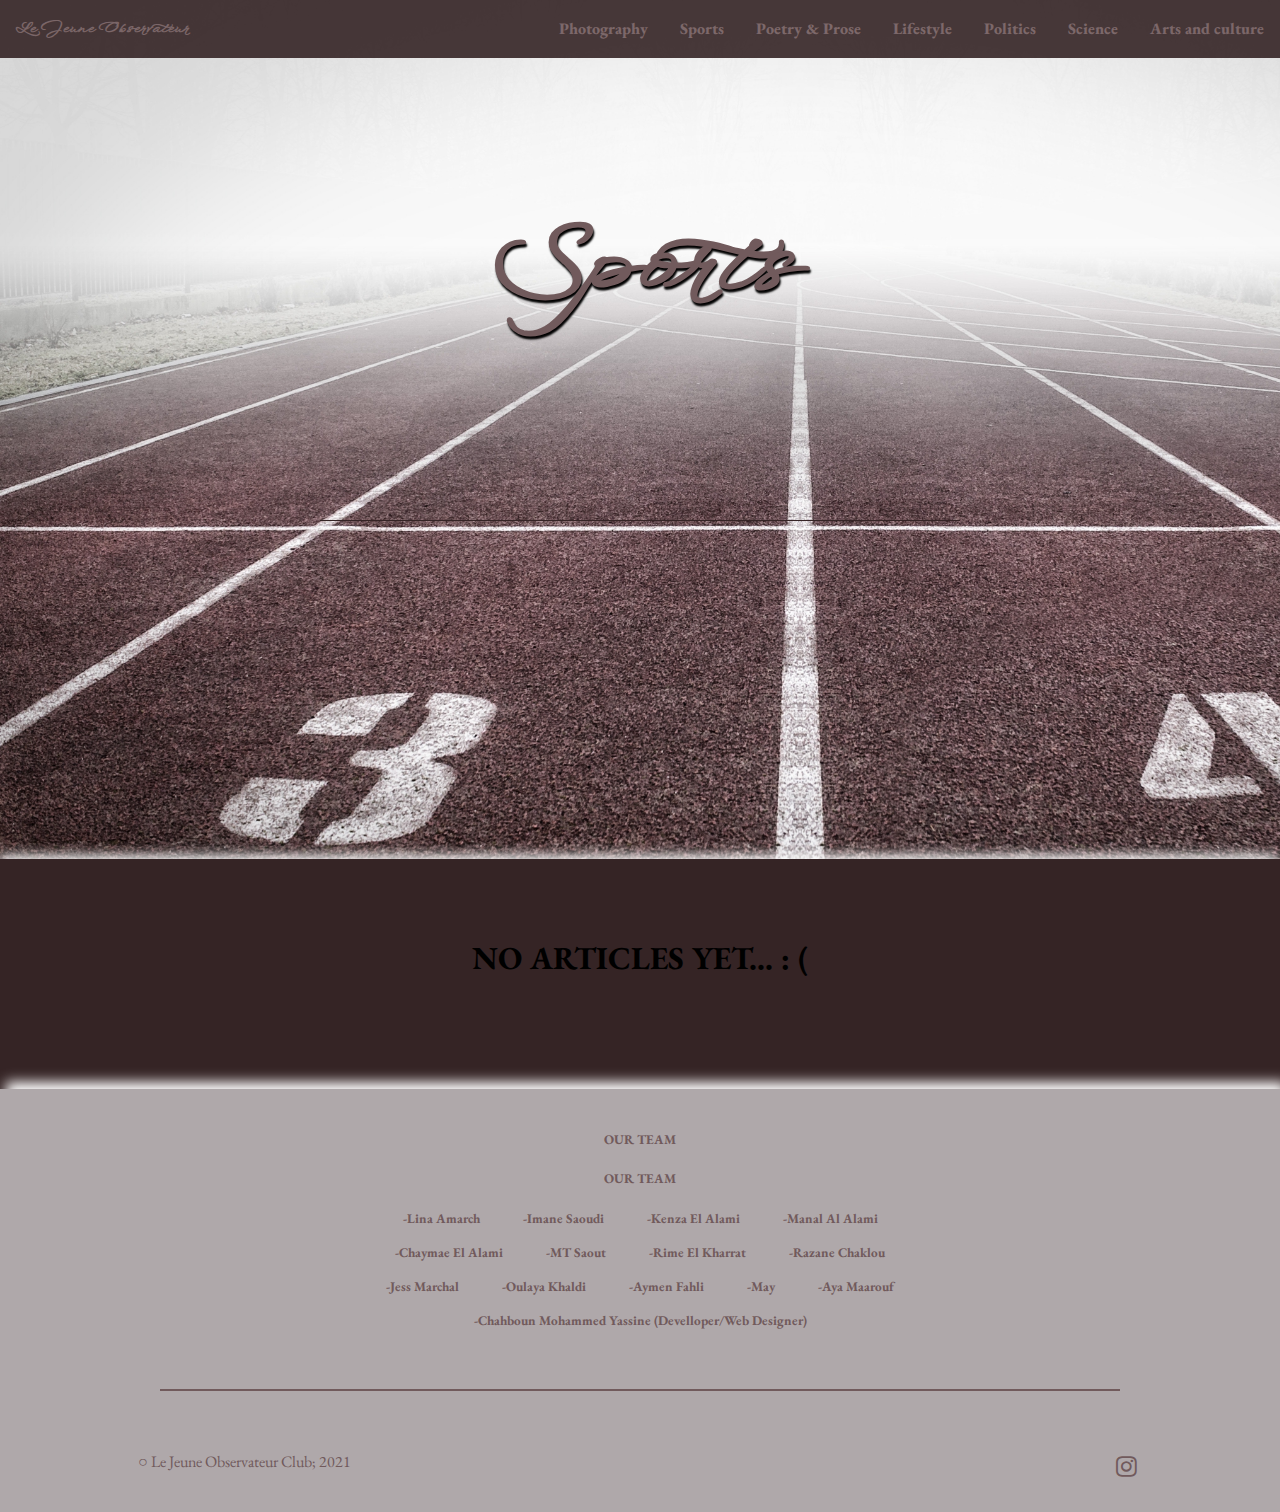
<file: Sports.html>
<!DOCTYPE html>
<html lang="fr">
  <head>
    <meta charset="UTF-8" />

    <title>Le Jeune Observateur</title>

    <link rel="shortcut icon" href="ZLogo LJO .png" />
    <link
      rel="stylesheet"
      href="https://cdnjs.cloudflare.com/ajax/libs/font-awesome/4.7.0/css/font-awesome.css"
    />
    <link rel="stylesheet" href="Sports.css" />
  </head>
  <body>
    <header>
      <nav>
        <ul>
          <li id="logo">
            <a
              href="
            lejeuneobservateur.github.io"
              >Le Jeune Observateur</a
            >
          </li>
          <li><a href="Arts and culture.html">Arts and culture</a></li>
          <li><a href="Science.html">Science</a></li>
          <li><a href="Politics.html">Politics</a></li>
          <li><a href="Lifestyle.html">Lifestyle</a></li>
          <li><a href="Poeme.html">Poetry & Prose</a></li>
          <li><a href="Sports.html">Sports</a></li>
          <li><a href="Photography.html">Photography</a></li>
        </ul>
      </nav>
      <div id="imagePrincipale">
        <h1>Sports</h1>
        <br />
        <br />
        <div id="premierTrait"></div>
        <br />
        <br />
      </div>
    </header>
    <footer>
      <section id="article">
        <br />
        <h2>No articles yet... : (</h2>
        <br />
        <br />
        <br />
        <br />
      </section>
      <section class="footer">
        <div id="clubMembers">
          <h5>
            <h5>OUR TEAM</h5>
            <h5>OUR TEAM</h5>
            <h5>
              <span>-Lina Amarch</span>
              <span>-Imane Saoudi</span>
              <span>-Kenza El Alami</span>
              <span>-Manal Al Alami</span>
              <br />
              <br />
              <span>-Chaymae El Alami</span>
              <span>-MT Saout</span>
              <span>-Rime El Kharrat</span>
              <span>-Razane Chaklou</span>
              <br />
              <br />
              <span>-Jess Marchal</span>
              <span>-Oulaya Khaldi</span>
              <span>-Aymen Fahli</span>
              <span>-May</span>
              <span>-Aya Maarouf</span>
              <br />
              <br />
              <span>-Chahboun Mohammed Yassine (Develloper/Web Designer)</span>
            </h5>
          </h5>
        </div>
        <div id="deuxiemeTrait"></div>
        <div id="copyrightEtIcons">
          <div id="copyright">
            <span>○ Le Jeune Observateur Club; 2021</span>
          </div>
          <div id="icons">
            <a href="https://www.instagram.com/lejeuneobservateur/"
              ><i class="fa fa-instagram"></i
            ></a>
          </div>
        </div>
      </section>
    </footer>
  </body>
</html>
</file>
<file: Arts and culture.css>
@import url("https://fonts.googleapis.com/css2?family=EB+Garamond&family=WindSong&display=swap");

header {
  background: url(ZArtsAndCulture-background.jpg) no-repeat fixed;
  background-size: cover;
}
body {
  font-family: "EB Garamond", sans-serif;
  padding: 0;
  margin: 0;
}
ul {
  margin: 0;
  padding: 0;
}
li {
  list-style: none;
}
h2 {
  text-transform: uppercase;
  text-align: center;
  padding-top: 30px;
  font-size: 2em;
}
a {
  text-decoration: none;
  color: black;
}
h1 {
  font-family: "WindSong", cursive;
  text-align: center;
  color: #9e7f72;
  font-size: 6em;
  margin-top: 140px;
  text-shadow: 1px 3px 2px black;
}
/* *****************************NAVEBAR**************************** */
nav {
  overflow: hidden;
  background-color: #9e7f72;
  position: fixed;
  width: 100%;
  opacity: 0.9;
}
header li {
  float: right;
  font-size: 100%;
}
header li a {
  text-decoration: none;
  display: block;
  text-align: center;
  padding: 18px 16px;
  font-weight: 1000;
}
#logo {
  font-family: "WindSong", cursive;
  font-weight: bold;
  float: left;
}
/* *************************IMAGE PRINCIPALE********************* */
#imagePrincipale {
  padding-top: 60px;
  height: 799px;
}
h1 {
  font-family: "WindSong", cursive;
  text-align: center;
  font-size: 6em;
  margin-top: 140px;
  text-shadow: 1px 3px 2px white;
}
#premierTrait {
  height: 1px;
  width: 50%;
  margin: 80px auto;
  background-color: #9e7f72;
  text-shadow: 1px 3px 2px white;
}
h4 {
  text-align: right;
  color: white;
  font-size: 2em;
  font-weight: 700;
  text-shadow: 1px 3px 2px black;
}
/* *************************Articls********************* */
footer {
  background-color: #9e7f72;
  box-shadow: 4px -6px 17px #dad3ce;
}
p {
  text-align: center;
  color: white;
  font-weight: bolder;
  font-size: 1.7em;
  text-shadow: 1px 1px 1px black;
}
#Article1 {
  background: #dad3ce;
  margin-right: 2%;
  margin-left: 2%;
  margin-top: 2%;
  margin-bottom: 2%;
  border-radius: 15px;
}
#Article2 {
  background: #dad3ce;
  margin-right: 2%;
  margin-left: 2%;
  margin-top: 2%;
  margin-bottom: 2%;
  border-radius: 15px;
}
h3 {
  text-align: center;
  color: white;
  font-size: 2.5em;
  font-weight: 700;
  text-shadow: 1px 3px 2px black;
}
Title {
  text-align: center;
}
/* ****************************fOOTER*********************************** */
.footer {
  background-color: #dad3ce;
  padding: 20px 0 10px 0;
  text-align: center;
  box-shadow: 6px -7px 12px #dad3ce;
}
#clubMembers {
  margin: 0 auto;
  max-width: 1000px;
  color: black;
  text-shadow: #dad3ce;
}
footer span {
  margin-left: 2%;
  margin-right: 2%;
}
#deuxiemeTrait {
  height: 2px;
  width: 75%;
  background-color: black;
  margin: 60px auto;
  text-shadow: #dad3ce;
}
#copyrightEtIcons {
  display: flex;
  margin-bottom: 20px;
  padding: 0 10%;
}
#copyright {
  width: 50%;
  text-align: left;
  color: black;
  text-shadow: #dad3ce;
}
#icons {
  width: 50%;
  text-align: right;
  margin: 0 15px;
  font-size: 1.5em;
}
#icons a {
  color: black;
  text-shadow: #dad3ce;
}
</file>
<file: Lifestyle.css>
@import url("https://fonts.googleapis.com/css2?family=EB+Garamond&family=WindSong&display=swap");

header {
  background: url(ZLifestyle-background.jpg) no-repeat fixed;
  background-size: cover;
}
body {
  font-family: "EB Garamond", sans-serif;
  padding: 0;
  margin: 0;
}
ul {
  margin: 0;
  padding: 0;
}
li {
  list-style: none;
}
h2 {
  text-transform: uppercase;
  padding-top: 30px;
  font-size: 2em;
}
a {
  text-decoration: none;
  color: white;
}
h1 {
  font-family: "WindSong", cursive;
  text-align: center;
  color: #67a699;
  font-size: 6em;
  margin-top: 140px;
  text-shadow: 1px 3px 2px white;
}
/* *****************************NAVEBAR**************************** */
nav {
  overflow: hidden;
  background-color: #67a699;
  position: fixed;
  width: 100%;
  opacity: 0.9;
  position: relative;
}
header li {
  float: right;
  font-size: 100%;
}
header li a {
  text-decoration: none;
  display: block;
  text-align: center;
  padding: 18px 16px;
  font-weight: 1000;
}
#logo {
  font-family: "WindSong", cursive;
  font-weight: bold;
  float: left;
}
/* *************************IMAGE PRINCIPALE********************* */
#imagePrincipale {
  padding-top: 60px;
  height: 799px;
}
h1 {
  font-family: "WindSong", cursive;
  text-align: center;
  color: #67a699;
  font-size: 6em;
  margin-top: 140px;
  text-shadow: 1px 3px 2px white;
}
#premierTrait {
  height: 1px;
  width: 50%;
  margin: 80px auto;
  background-color: #67a699;
  text-shadow: 1px 3px 2px white;
}
h4 {
  text-align: center;
  color: white;
  font-size: 1.5em;
  font-weight: 700;
  text-shadow: 2px 1px 2px white;
}
/* ****************************Articles************************** */
#Article1 {
  background: #e2e7eb;
  margin-right: 2%;
  margin-left: 2%;
  margin-top: 2%;
  margin-bottom: 2%;
  border-radius: 15px;
  position: relative;
}
h2 {
  color: white;
  font-weight: 700;
  text-shadow: 1px 3px 2px white;
}
#VegetarianLasagna {
  width: 35%;
  height: auto;
  border-radius: 20px;
  margin-left: 30%;
  position: absolute;
  top: 15%;
  right: 55%;
}
h3 {
  color: white;
  font-weight: 700;
  text-shadow: 2px 1px 2px white;
  font-size: 1.75em;
}
h4 {
  margin-left: 55%;
  color: white;
  font-size: 2em;
  font-weight: 700;
}
#Prepa {
  margin-left: 0;
}
#Recipe {
  background-color: #67a699;
  box-shadow: -1px -4px 12px white;
}
#Recipe ul {
  text-align: center;
  background-color: white;
  margin-left: 60%;
  margin-right: 10%;
  padding-bottom: 1%;
  border-radius: 15px;
  font-size: 20px;
  font-weight: bolder;
}
#AndThereYouGo {
  text-align: center;
}
/* ****************************fOOTER*********************************** */
.footer {
  background-color: #e2e7eb;
  padding: 20px 0 10px 0;
  text-align: center;
  box-shadow: 6px -7px 12px #e2e7eb;
}
#clubMembers {
  margin: 0 auto;
  max-width: 1000px;
  color: white;
}
footer span {
  margin-left: 2%;
  margin-right: 2%;
}
#deuxiemeTrait {
  height: 2px;
  width: 75%;
  background-color: white;
  margin: 60px auto;
}
#copyrightEtIcons {
  display: flex;
  margin-bottom: 20px;
  padding: 0 10%;
}
#copyright {
  width: 50%;
  text-align: left;
  color: white;
}
#icons {
  width: 50%;
  text-align: right;
  margin: 0 15px;
  font-size: 1.5em;
}
#icons a {
  color: white;
}
h2 {
  text-align: center;
}
h3 {
  margin-left: 30%;
}
p {
  color: white;
  text-shadow: 1.5px 1px 2px white;
  font-weight: bold;
  font-size: 1.2em;
}
</file>
<file: Politics.css>
@import url("https://fonts.googleapis.com/css2?family=EB+Garamond&family=WindSong&display=swap");

header {
  background: url(ZPolitics-background.jpg) no-repeat fixed;
  background-size: cover;
}
body {
  font-family: "EB Garamond", sans-serif;
  padding: 0;
  margin: 0;
}
ul {
  margin: 0;
  padding: 0;
}
li {
  list-style: none;
}
h2 {
  text-transform: uppercase;
  text-align: center;
  padding-top: 30px;
  font-size: 2em;
}
a {
  text-decoration: none;
  color: #e0e2df;
}
h1 {
  font-family: "WindSong", cursive;
  text-align: center;
  color: #7c8f91;
  font-size: 6em;
  margin-top: 140px;
  text-shadow: 1px 3px 2px black;
}
/* *****************************NAVEBAR**************************** */
nav {
  overflow: hidden;
  background-color: #7c8f91;
  position: fixed;
  width: 100%;
  opacity: 0.9;
}
header li {
  float: right;
  font-size: 100%;
}
header li a {
  text-decoration: none;
  display: block;
  text-align: center;
  padding: 18px 16px;
  font-weight: 1000;
}
#logo {
  font-family: "WindSong", cursive;
  font-weight: bold;
  float: left;
}
/* *************************IMAGE PRINCIPALE********************* */
#imagePrincipale {
  padding-top: 60px;
  height: 799px;
}
h1 {
  font-family: "WindSong", cursive;
  text-align: center;
  color: #7c8f91;
  font-size: 6em;
  margin-top: 140px;
  text-shadow: 1px 3px 2px white;
}
#premierTrait {
  height: 1px;
  width: 50%;
  margin: 80px auto;
  background-color: #d2e9f4;
  text-shadow: 1px 3px 2px white;
}
h4 {
  text-align: center;
  color: white;
  font-size: 2em;
  font-weight: 700;
  text-shadow: 1px 3px 2px black;
}
/* *************************Articls********************* */
#Politics {
  background-color: #7c8f91;
  box-shadow: -1px -4px 12px #e0e2df;
}
p {
  text-align: center;
  color: white;
  font-weight: bolder;
  font-size: 1.7em;
  text-shadow: 1px 1px 1px black;
}
#Article1 {
  background: #e2e7eb;
  margin-right: 2%;
  margin-left: 2%;
  margin-top: 2%;
  margin-bottom: 2%;
  border-radius: 15px;
}
/* ****************************fOOTER*********************************** */
.footer {
  background-color: #e0e2df;
  padding: 20px 0 10px 0;
  text-align: center;
  box-shadow: 6px -7px 12px #e0e2df;
}
#clubMembers {
  margin: 0 auto;
  max-width: 1000px;
  color: black;
  text-shadow: #d2e9f4;
}
footer span {
  margin-left: 2%;
  margin-right: 2%;
}
#deuxiemeTrait {
  height: 2px;
  width: 75%;
  background-color: black;
  margin: 60px auto;
  text-shadow: #d2e9f4;
}
#copyrightEtIcons {
  display: flex;
  margin-bottom: 20px;
  padding: 0 10%;
}
#copyright {
  width: 50%;
  text-align: left;
  color: black;
  text-shadow: #d2e9f4;
}
#icons {
  width: 50%;
  text-align: right;
  margin: 0 15px;
  font-size: 1.5em;
}
#icons a {
  color: black;
  text-shadow: #d2e9f4;
}
</file>
<file: Science.css>
@import url("https://fonts.googleapis.com/css2?family=EB+Garamond&family=WindSong&display=swap");

header {
  background: url(ZScience-background.jpg) no-repeat;
  background-size: cover;
}
body {
  font-family: "EB Garamond", sans-serif;
  padding: 0;
  margin: 0;
}
ul {
  margin: 0;
  padding: 0;
}
li {
  list-style: none;
}
h2 {
  text-transform: uppercase;
  text-align: center;
  padding-top: 30px;
  font-size: 2em;
}
a {
  text-decoration: none;
  color: #99b7a1;
}
h1 {
  font-family: "WindSong", cursive;
  text-align: center;
  color: #295860;
  font-size: 6em;
  margin-top: 140px;
  text-shadow: 1px 3px 2px black;
}
/* *****************************NAVEBAR**************************** */
nav {
  overflow: hidden;
  background-color: #295860;
  position: fixed;
  width: 100%;
  opacity: 0.9;
}
header li {
  float: right;
  font-size: 100%;
}
header li a {
  text-decoration: none;
  display: block;
  text-align: center;
  padding: 18px 16px;
  font-weight: 1000;
}
#logo {
  font-family: "WindSong", cursive;
  font-weight: bold;
  float: left;
}
/* *************************IMAGE PRINCIPALE********************* */
#imagePrincipale {
  padding-top: 60px;
  height: 799px;
}
h1 {
  font-family: "WindSong", cursive;
  text-align: center;
  color: #295860;
  font-size: 6em;
  margin-top: 140px;
  text-shadow: 1px 3px 2px white;
}
#premierTrait {
  height: 1px;
  width: 50%;
  margin: 80px auto;
  background-color: #d2e9f4;
  text-shadow: 1px 3px 2px white;
}
h4 {
  text-align: center;
  color: white;
  font-size: 1.5em;
  font-weight: 700;
  text-shadow: 1px 3px 2px #6b9baf;
}
/* *************************Articls********************* */
#Science {
  background-color: #295860;
  box-shadow: -1px -4px 12px #99b7a1;
  position: relative;
}
#Article1 {
  background: #6b9baf;
  margin-right: 52%;
  margin-left: 1%;
  border-radius: 15px;
}
#Article2 {
  background: #6b9baf;
  margin-right: 1%;
  margin-left: 52%;
  border-radius: 15px;
  position: absolute;
  top: 2%;
}
h3 {
  text-align: center;
  color: white;
  font-size: 2.5em;
  font-weight: 700;
  text-shadow: 1px 3px 1px #6b9baf;
}
#Span {
  text-align: left;
  font-weight: bolder;
  text-shadow: 1px 1px 1px #6b9baf;
  color: #d2e9f4;
}
p {
  text-align: center;
  font-weight: bolder;
  font-size: 1.5em;
  text-shadow: 1px 1px 1px #99b7a1;
  color: #d2e9f4;
}
h5 {
  text-align: center;
  color: white;
  font-size: 1.4em;
  font-weight: 700;
  text-shadow: 1px 3px 1px #6b9baf;
}
/* ****************************fOOTER*********************************** */
.footer {
  background-color: #6b9baf;
  padding: 20px 0 10px 0;
  text-align: center;
  box-shadow: 6px -7px 12px #6b9baf;
}
.footer h5 {
  font-size: 0.83em;
}
#clubMembers {
  margin: 0 auto;
  max-width: 1000px;
  color: #d2e9f4;
}
footer span {
  margin-left: 2%;
  margin-right: 2%;
}
#deuxiemeTrait {
  height: 2px;
  width: 75%;
  background-color: #d2e9f4;
  margin: 60px auto;
}
#copyrightEtIcons {
  display: flex;
  margin-bottom: 20px;
  padding: 0 10%;
}
#copyright {
  width: 50%;
  text-align: left;
  color: #d2e9f4;
}
#icons {
  width: 50%;
  text-align: right;
  margin: 0 15px;
  font-size: 1.5em;
}
#icons a {
  color: #d2e9f4;
}
</file>
<file: Sports.css>
@import url("https://fonts.googleapis.com/css2?family=EB+Garamond&family=WindSong&display=swap");

header {
  background: url(Zsports-background.jpg) no-repeat fixed;
  background-size: cover;
}
body {
  font-family: "EB Garamond", sans-serif;
  padding: 0;
  margin: 0;
}
ul {
  margin: 0;
  padding: 0;
}
li {
  list-style: none;
}
h2 {
  text-transform: uppercase;
  text-align: center;
  padding-top: 30px;
  font-size: 2em;
}
a {
  text-decoration: none;
  color: #715a5c;
}
h1 {
  font-family: "WindSong", cursive;
  text-align: center;
  color: #715a5c;
  font-size: 6em;
  margin-top: 140px;
  text-shadow: 1px 3px 2px white;
}
/* *****************************NAVEBAR**************************** */
nav {
  overflow: hidden;
  background-color: #352425;
  position: fixed;
  width: 100%;
  opacity: 0.9;
}
header li {
  float: right;
  font-size: 100%;
}
header li a {
  text-decoration: none;
  display: block;
  text-align: center;
  padding: 18px 16px;
  font-weight: 1000;
}
#logo {
  font-family: "WindSong", cursive;
  font-weight: bold;
  float: left;
}
/* *************************IMAGE PRINCIPALE********************* */
#imagePrincipale {
  padding-top: 60px;
  height: 799px;
}
h1 {
  font-family: "WindSong", cursive;
  text-align: center;
  color: #715a5c;
  font-size: 6em;
  margin-top: 140px;
  text-shadow: 1px 3px 2px black;
}
#premierTrait {
  height: 1px;
  width: 50%;
  margin: 80px auto;
  background-color: #352425;
  text-shadow: 1px 3px 2px white;
}
h4 {
  text-align: center;
  color: #715a5c;
  font-size: 2em;
  font-weight: 700;
  text-shadow: 1px 3px 2px white;
}
/* *******************************Articles****************************** */
#article {
  text-align: center;
  background-color: #352425;
  box-shadow: -1px -4px 12px white;
}
/* ****************************fOOTER*********************************** */
.footer {
  background-color: #afa8aa;
  padding: 20px 0 10px 0;
  text-align: center;
  box-shadow: 6px -7px 12px white;
}
#clubMembers {
  margin: 0 auto;
  max-width: 1000px;
  color: #715a5c;
}
footer span {
  margin-left: 2%;
  margin-right: 2%;
}
#deuxiemeTrait {
  height: 2px;
  width: 75%;
  background-color: #715a5c;
  margin: 60px auto;
}
#copyrightEtIcons {
  display: flex;
  margin-bottom: 20px;
  padding: 0 10%;
}
#copyright {
  width: 50%;
  text-align: left;
  color: #715a5c;
}
#icons {
  width: 50%;
  text-align: right;
  margin: 0 15px;
  font-size: 1.5em;
}
#icons a {
  color: #715a5c;
}
</file>
